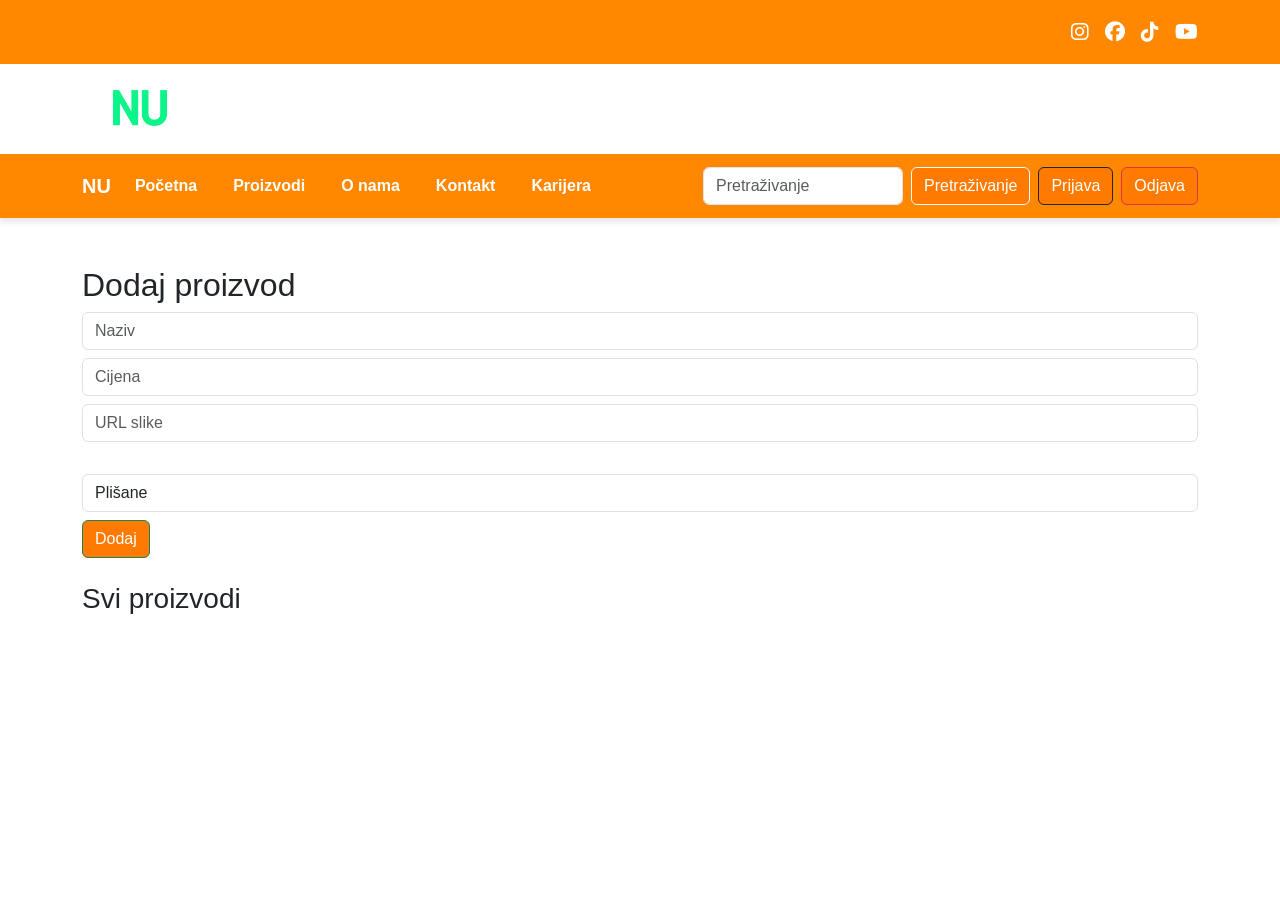
<file: admin.html>
<!DOCTYPE html>
<html lang="hr">

<head>
    <meta charset="UTF-8">
    <meta name="viewport" content="width=device-width, initial-scale=1.0">
    <title>Nikola Ujić-Admin</title>

    <!-- Bootstrap 5 -->
    <link href="https://cdn.jsdelivr.net/npm/bootstrap@5.3.3/dist/css/bootstrap.min.css" rel="stylesheet">
    <script src="https://cdn.jsdelivr.net/npm/bootstrap@5.3.3/dist/js/bootstrap.bundle.min.js"></script>

    <!-- CSS -->
    <link rel="stylesheet" href="style.css">
    <link rel="stylesheet" href="https://cdnjs.cloudflare.com/ajax/libs/font-awesome/6.5.0/css/all.min.css">

</head>

<body>

    <nav class="navbar navbar-expand-lg navbar-light w-100" style="background: #222;">
        <div class="container">

            <!-- DATUM I VRIJEME -->
            <div class="text-white small fw-semibold" id="clock"></div>

            <button class="navbar-toggler" type="button" data-bs-toggle="collapse" data-bs-target="#navbarIcons"
                aria-controls="navbarIcons" aria-expanded="false" aria-label="Toggle navigation">
                <span class="navbar-toggler-icon"></span>
            </button>

            <div class="collapse navbar-collapse justify-content-end" id="navbarIcons">
                <div class="d-flex gap-3 social-icons">
                    <a href="#"><i class="fab fa-instagram fa-lg"></i></a>
                    <a href="#"><i class="fab fa-facebook fa-lg"></i></a>
                    <a href="#"><i class="fab fa-tiktok fa-lg"></i></a>
                    <a href="#"><i class="fab fa-youtube fa-lg"></i></a>
                </div>
            </div>
        </div>
    </nav>

    <!-- HEADER -->
    <header class="header-top">
        <div class="logo-box">
            <img src="NU.png" class="header-logo" alt="Logo NU">
        </div>

        <!-- NAVBAR -->
        <nav class="navbar navbar-expand-lg navbar-light w-100">
            <div class="container">
                <a class="navbar-brand" href="#">NU</a>

                <button class="navbar-toggler" type="button" data-bs-toggle="collapse"
                    data-bs-target="#navbarSupportedContent">
                    <span class="navbar-toggler-icon"></span>
                </button>

                <div class="collapse navbar-collapse" id="navbarSupportedContent">

                    <!-- LIJEVO -->
                    <ul class="navbar-nav me-auto">
                        <li class="nav-item"><a class="nav-link" href="index.html">Početna</a></li>
                        <li class="nav-item"><a class="nav-link" href="proizvodi.html">Proizvodi</a></li>
                        <li class="nav-item"><a class="nav-link" href="onama.html">O nama</a></li>
                        <li class="nav-item"><a class="nav-link" href="contact.html">Kontakt</a></li>
                        <li class="nav-item"><a class="nav-link" href="karijera.html">Karijera</a></li>
                    </ul>

                    <!-- DESNO -->
                    <div class="d-flex align-items-center gap-2">

                        <!-- Search -->
                        <input type="text" id="searchInput" class="form-control" placeholder="Pretraživanje"
                            style="width: 200px;">
                        <button id="searchBtn" class="btn btn-light">Pretraživanje</button>

                        <!-- LOGIN -->
                        <a href="login.html" class="btn btn-dark">Prijava</a>
                        <a href="index.html" class="btn btn-danger">Odjava</a>
                    </div>

                </div>
            </div>
        </nav>
    </header>

    <div class="container my-5">
        <h2>Dodaj proizvod</h2>

        <input type="text" id="name" class="form-control mb-2" placeholder="Naziv">
        <input type="text" id="price" class="form-control mb-2" placeholder="Cijena">
        <input type="text" id="image" class="form-control mb-2" placeholder="URL slike">
        <img id="preview" width="100" class="mb-2">
        <select id="category" class="form-control mb-2">
            <option value="plisaneigracke">Plišane</option>
            <option value="duksevi">Duksevi</option>
            <option value="majice">Majice</option>
            <option value="trenerke">Trenerke</option>
        </select>

        <button class="btn btn-success" onclick="addProduct()">Dodaj</button>



        <ul id="productList"></ul>
        <h3 class="mt-4">Svi proizvodi</h3>
        <ul id="productList" class="list-group"></ul>
        <script>
            let editIndex = -1;

            function loadProducts() {
                let products = JSON.parse(localStorage.getItem("products")) || [];
                let list = document.getElementById("productList");
                list.innerHTML = "";

                products.forEach((p, index) => {
                    list.innerHTML += `
        <li class="list-group-item d-flex justify-content-between align-items-center">
            ${p.name} - ${p.price} KM

            <div>
                <button class="btn btn-warning btn-sm" onclick="editProduct(${index})">Edit</button>
                <button class="btn btn-warning btn-sm" onclick="deleteProduct(${index})">Delete</button>
                </div>
        `;
                });
            }

            function addProduct() {
                let product = {
                    name: document.getElementById("name").value,
                    price: document.getElementById("price").value,
                    image: document.getElementById("image").value,
                    category: document.getElementById("category").value
                };

                let products = JSON.parse(localStorage.getItem("products")) || [];

                if (editIndex === -1) {
                    products.push(product);
                } else {
                    products[editIndex] = product;
                    editIndex = -1;
                }

                localStorage.setItem("products", JSON.stringify(products));
                clearForm();
                loadProducts();
            }

            function deleteProduct(index) {
                if (confirm("Da li si siguran da želiš obrisati proizvod?")) {

                    let products = JSON.parse(localStorage.getItem("products")) || [];
                    products.splice(index, 1);
                    localStorage.setItem("products", JSON.stringify(products));

                    loadProducts();
                }
            }
            function editProduct(index) {
                let products = JSON.parse(localStorage.getItem("products")) || [];
                let p = products[index];

                document.getElementById("name").value = p.name;
                document.getElementById("price").value = p.price;
                document.getElementById("image").value = p.image;
                document.getElementById("category").value = p.category;

                editIndex = index;
            }

            function clearForm() {
                document.getElementById("name").value = "";
                document.getElementById("price").value = "";
                document.getElementById("image").value = "";
                document.getElementById("category").value = "plisaneigracke";
            }

            loadProducts();

            document.getElementById("image").addEventListener("input", function () {
                document.getElementById("preview").src = this.value;
            });

            const user = localStorage.getItem("loggedInUser");

            const userInfo = document.getElementById("userInfo");
            const logoutBtn = document.getElementById("logoutBtn");
            const loginBtn = document.getElementById("loginBtn");

            if (user) {
                // prikaži usera
                userInfo.textContent = user;

                // pokaži logout
                logoutBtn.classList.remove("d-none");

                // sakrij login
                loginBtn.classList.add("d-none");
            } else {
                userInfo.textContent = "";
            }

            // logout funkcija
            logoutBtn.addEventListener("click", function () {
                localStorage.removeItem("loggedInUser");
                window.location.href = "login.html";
            });

        </script>
    </div>
    </div>
    </li>

</body>

</html>
</file>
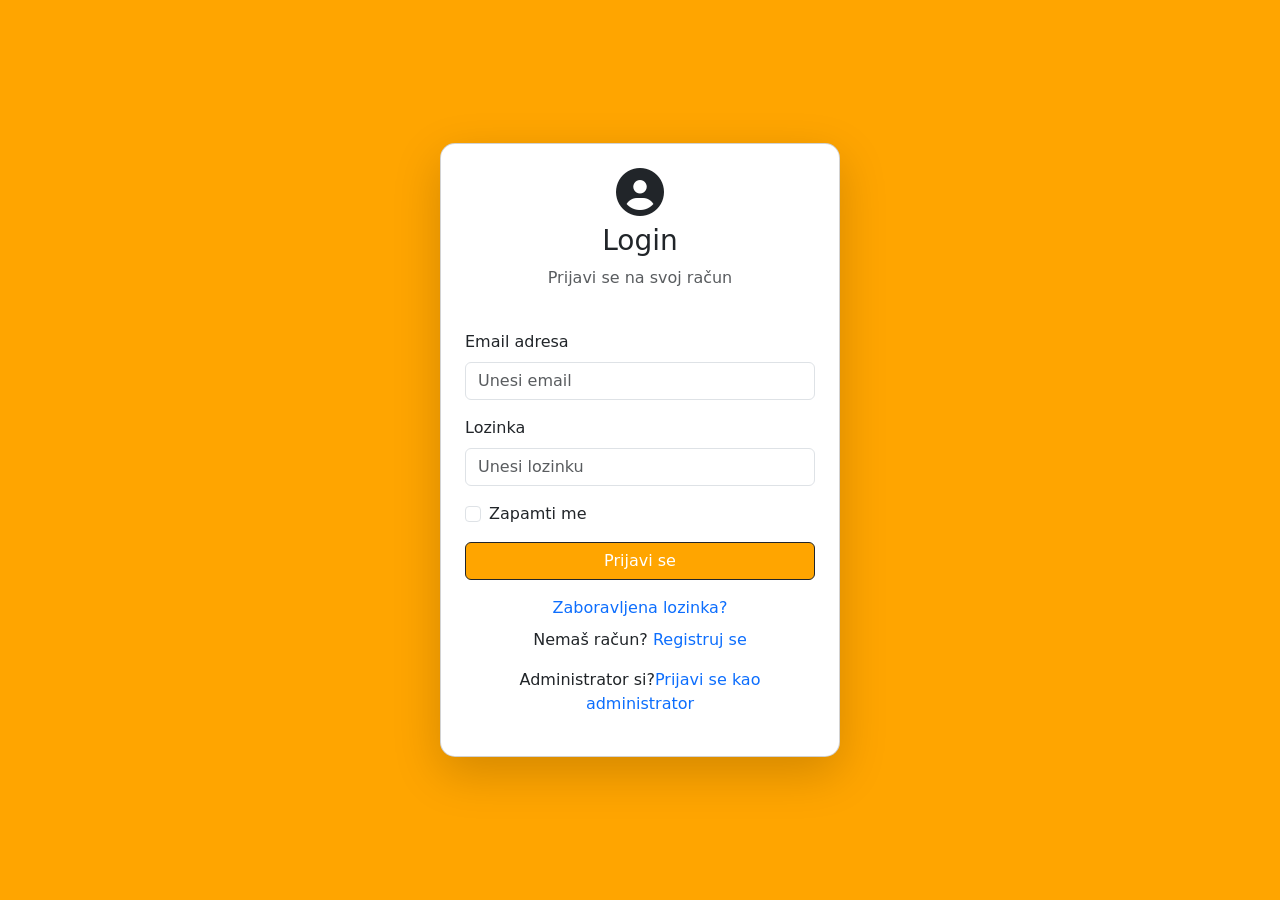
<file: adminlogin.html>
<!DOCTYPE html>
<html lang="bs">
<head>
    <meta charset="UTF-8">
    <title>Login</title>
    <link href="https://cdn.jsdelivr.net/npm/bootstrap@5.3.3/dist/css/bootstrap.min.css" rel="stylesheet">
</head>
<body class="d-flex justify-content-center align-items-center vh-100" style="background: linear-gradient(135deg, orange, orange);">

<div class="card p-4" style="width: 300px;">
    <h3 class="text-center">Admin Login</h3>

    <input type="text" id="username" class="form-control mb-2" placeholder="Username">
    <input type="password" id="password" class="form-control mb-2" placeholder="Password">

    <button class="btn btn-dark w-100" onclick="login()">Login</button>
</div>

<script>
function login() {
    let user = document.getElementById("username").value;
    let pass = document.getElementById("password").value;

    if(user === "Nikola.Ujic" && pass === "qwertzuiopšđž") {
        localStorage.setItem("isAdmin", "true");
        window.location.href = "admin.html";
    } else {
        alert("Pogrešan login!");
    }
}

if(localStorage.getItem("isAdmin") !== "true") {
    window.location.href = "login.html";
}

function logout() {
    localStorage.removeItem("isAdmin");
    window.location.href = "login.html";
}

</script>

</body>
</html>
</file>
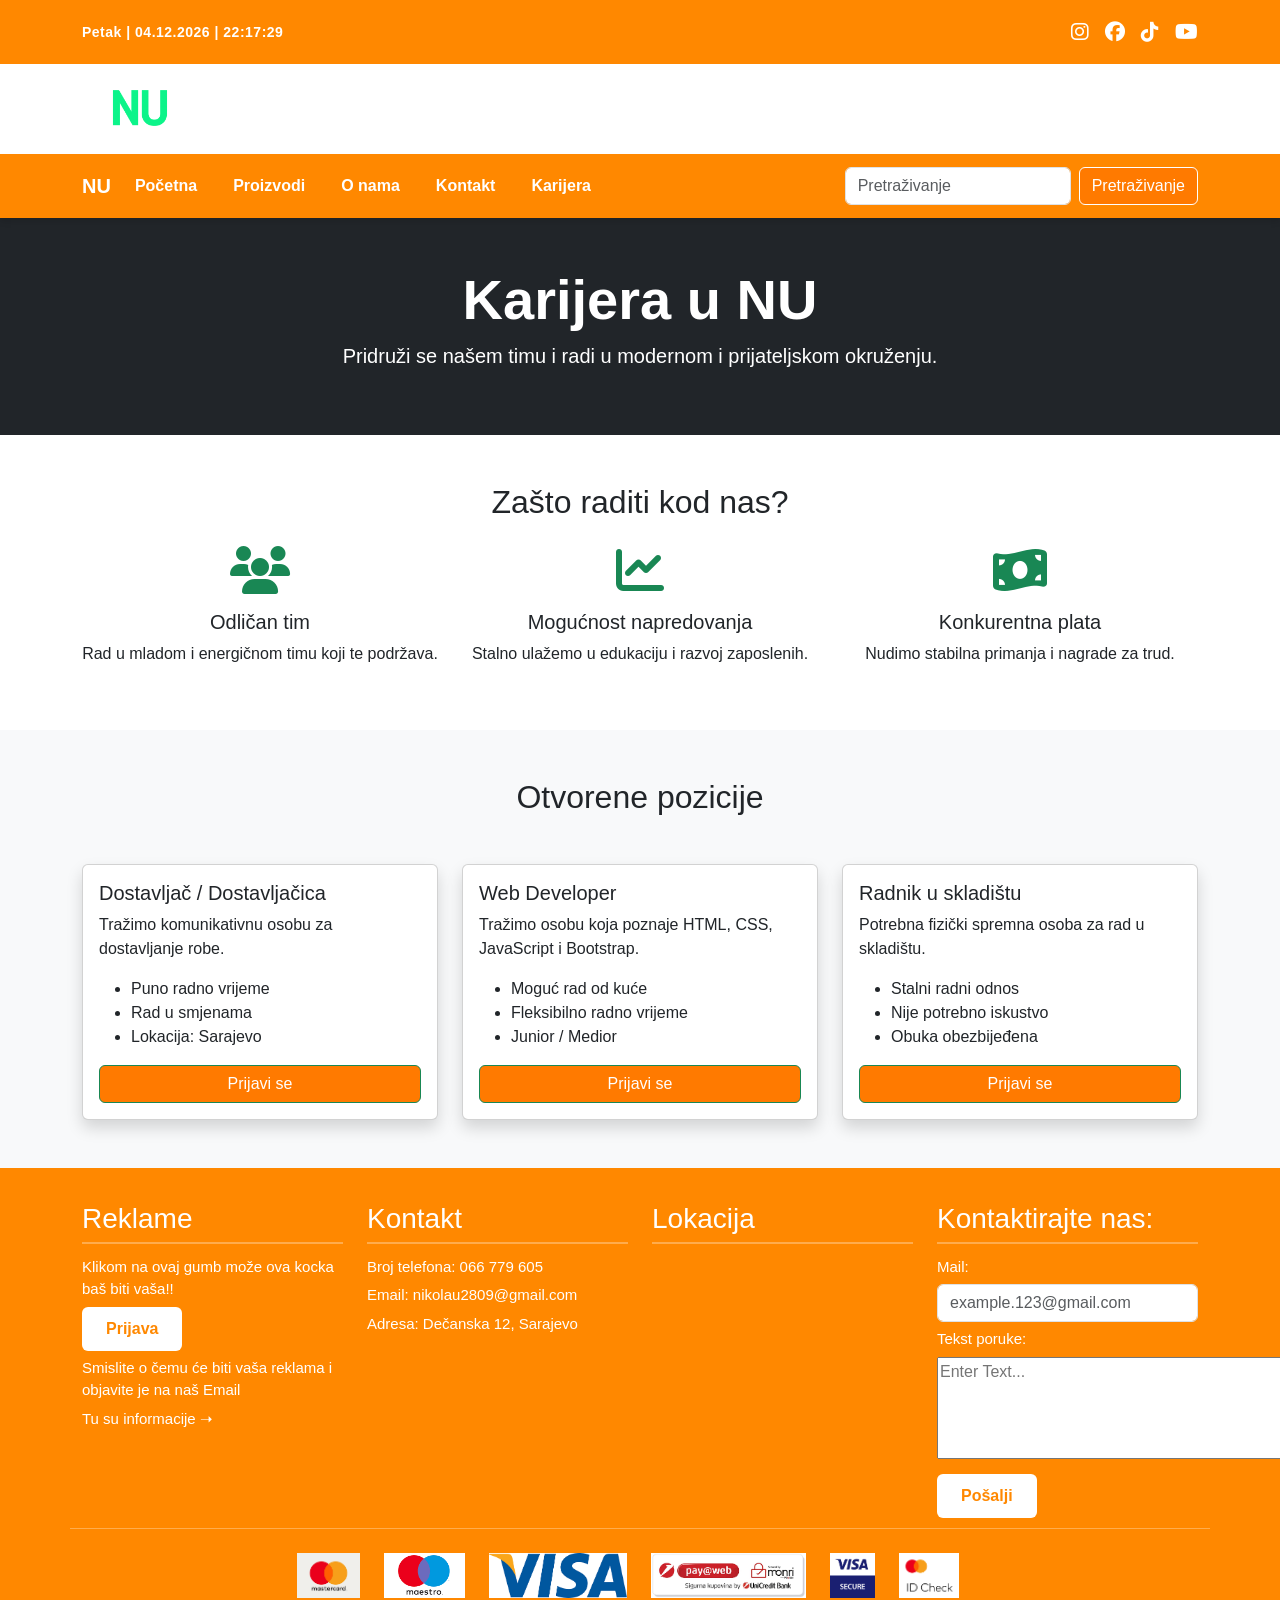
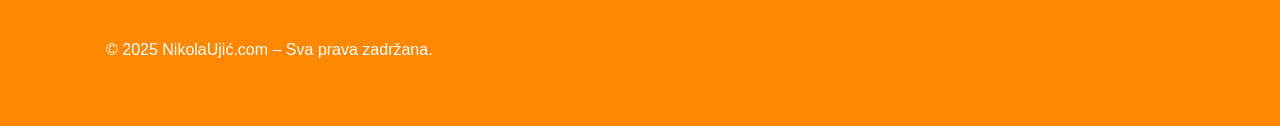
<file: career.html>
<!DOCTYPE html>
<html lang="hr">

<head>
    <meta charset="UTF-8">
    <meta name="viewport" content="width=device-width, initial-scale=1.0">
    <title>Nikola Ujić</title>

    <!-- Bootstrap 5 -->
    <link href="https://cdn.jsdelivr.net/npm/bootstrap@5.3.3/dist/css/bootstrap.min.css" rel="stylesheet">
    <script src="https://cdn.jsdelivr.net/npm/bootstrap@5.3.3/dist/js/bootstrap.bundle.min.js"></script>

    <!-- CSS -->
    <link rel="stylesheet" href="style.css">
    <link rel="stylesheet" href="https://cdnjs.cloudflare.com/ajax/libs/font-awesome/6.5.0/css/all.min.css">

</head>

<body>

    <nav class="navbar navbar-expand-lg navbar-light w-100" style="background: #222;">
        <div class="container">

            <!-- DATUM I VRIJEME -->
            <div class="text-white small fw-semibold" id="clock"></div>

            <button class="navbar-toggler" type="button" data-bs-toggle="collapse" data-bs-target="#navbarIcons"
                aria-controls="navbarIcons" aria-expanded="false" aria-label="Toggle navigation">
                <span class="navbar-toggler-icon"></span>
            </button>

            <div class="collapse navbar-collapse justify-content-end" id="navbarIcons">
                <div class="d-flex gap-3 social-icons">
                    <a href="#"><i class="fab fa-instagram fa-lg"></i></a>
                    <a href="#"><i class="fab fa-facebook fa-lg"></i></a>
                    <a href="#"><i class="fab fa-tiktok fa-lg"></i></a>
                    <a href="#"><i class="fab fa-youtube fa-lg"></i></a>
                </div>
            </div>
        </div>
    </nav>

    <!-- HEADER -->
    <header class="header-top">
        <div class="logo-box">
            <img src="NU.png" class="header-logo" alt="Logo NU">
        </div>

        <!-- NAVBAR -->
        <nav class="navbar navbar-expand-lg navbar-light w-100">
            <div class="container">
                <a class="navbar-brand" href="#">NU</a>
                <button class="navbar-toggler" type="button" data-bs-toggle="collapse"
                    data-bs-target="#navbarSupportedContent" aria-controls="navbarSupportedContent"
                    aria-expanded="false" aria-label="Toggle navigation">
                    <span class="navbar-toggler-icon"></span>
                </button>

                <div class="collapse navbar-collapse" id="navbarSupportedContent">
                    <ul class="navbar-nav me-auto">
                        <li class="nav-item active"><a class="nav-link" href="index.html">Početna</a></li>
                        <li class="nav-item"><a class="nav-link" href="proizvodi.html">Proizvodi</a></li>
                        <li class="nav-item active"><a class="nav-link" href="onama.html">O nama</a></li>
                        <li class="nav-item active"><a class="nav-link" href="contact.html">Kontakt</a></li>
                        <li class="nav-item active"><a class="nav-link" href="#">Karijera</a></li>
                    </ul>
                    <form class="d-flex" role="search">
                        <input class="form-control me-2" type="search" placeholder="Pretraživanje" aria-label="Search">
                        <button class="btn btn-outline-success" type="submit">Pretraživanje</button>
                    </form>
                </div>
            </div>
        </nav>
    </header>
    
<!-- HERO SEKCIJA -->
<section class="bg-dark text-white text-center py-5">
    <div class="container">
        <h1 class="display-4 fw-bold">Karijera u NU</h1>
        <p class="lead">Pridruži se našem timu i radi u modernom i prijateljskom okruženju.</p>
    </div>
</section>

<!-- ZAŠTO RADITI KOD NAS -->
<section class="py-5">
    <div class="container">
        <h2 class="text-center mb-4">Zašto raditi kod nas?</h2>
        <div class="row text-center">
            <div class="col-md-4">
                <i class="fas fa-users fa-3x text-success mb-3"></i>
                <h5>Odličan tim</h5>
                <p>Rad u mladom i energičnom timu koji te podržava.</p>
            </div>
            <div class="col-md-4">
                <i class="fas fa-chart-line fa-3x text-success mb-3"></i>
                <h5>Mogućnost napredovanja</h5>
                <p>Stalno ulažemo u edukaciju i razvoj zaposlenih.</p>
            </div>
            <div class="col-md-4">
                <i class="fas fa-money-bill-wave fa-3x text-success mb-3"></i>
                <h5>Konkurentna plata</h5>
                <p>Nudimo stabilna primanja i nagrade za trud.</p>
            </div>
        </div>
    </div>
</section>

<!-- OGLASI ZA POSAO -->
<section class="bg-light py-5">
    <div class="container">
        <h2 class="text-center mb-5">Otvorene pozicije</h2>

        <div class="row g-4">

            <!-- POSAO 1 -->
            <div class="col-md-4">
                <div class="card h-100 shadow">
                    <div class="card-body">
                        <h5 class="card-title">Dostavljač / Dostavljačica</h5>
                        <p class="card-text">
                            Tražimo komunikativnu osobu za dostavljanje robe.
                        </p>
                        <ul>
                            <li>Puno radno vrijeme</li>
                            <li>Rad u smjenama</li>
                            <li>Lokacija: Sarajevo</li>
                        </ul>
                        <button class="btn btn-success w-100" data-bs-toggle="modal" data-bs-target="#applyModal">
                            Prijavi se
                        </button>
                    </div>
                </div>
            </div>

            <!-- POSAO 2 -->
            <div class="col-md-4">
                <div class="card h-100 shadow">
                    <div class="card-body">
                        <h5 class="card-title">Web Developer</h5>
                        <p class="card-text">
                            Tražimo osobu koja poznaje HTML, CSS, JavaScript i Bootstrap.
                        </p>
                        <ul>
                            <li>Moguć rad od kuće</li>
                            <li>Fleksibilno radno vrijeme</li>
                            <li>Junior / Medior</li>
                        </ul>
                        <button class="btn btn-success w-100" data-bs-toggle="modal" data-bs-target="#applyModal">
                            Prijavi se
                        </button>
                    </div>
                </div>
            </div>

            <!-- POSAO 3 -->
            <div class="col-md-4">
                <div class="card h-100 shadow">
                    <div class="card-body">
                        <h5 class="card-title">Radnik u skladištu</h5>
                        <p class="card-text">
                            Potrebna fizički spremna osoba za rad u skladištu.
                        </p>
                        <ul>
                            <li>Stalni radni odnos</li>
                            <li>Nije potrebno iskustvo</li>
                            <li>Obuka obezbijeđena</li>
                        </ul>
                        <button class="btn btn-success w-100" data-bs-toggle="modal" data-bs-target="#applyModal">
                            Prijavi se
                        </button>
                    </div>
                </div>
            </div>

        </div>
    </div>
</section>

<!-- MODAL ZA PRIJAVU -->
<div class="modal fade" id="applyModal" tabindex="-1">
    <div class="modal-dialog">
        <div class="modal-content">
            <div class="modal-header">
                <h5 class="modal-title">Prijava za posao</h5>
                <button type="button" class="btn-close" data-bs-dismiss="modal"></button>
            </div>

            <div class="modal-body">
                <form>
                    <div class="mb-3">
                        <label class="form-label">Ime i prezime</label>
                        <input type="text" class="form-control">
                    </div>

                    <div class="mb-3">
                        <label class="form-label">Email</label>
                        <input type="email" class="form-control">
                    </div>

                    <div class="mb-3">
                        <label class="form-label">Poruka</label>
                        <textarea class="form-control" rows="3"></textarea>
                    </div>

                    <div class="mb-3">
                        <label class="form-label">Upload CV</label>
                        <input type="file" class="form-control">
                    </div>

                    <button type="submit" class="btn btn-success w-100">Pošalji prijavu</button>
                </form>
            </div>
        </div>
    </div>
</div>

        <!-- FOOTER -->
    <div class="footer bg-light py-4">
        <div class="container">
            <div class="row">
                <div class="col-sm-3">
                    <h3>Reklame</h3>
                    <p>Klikom na ovaj gumb može ova kocka baš biti vaša!!</p>
                    <button type="button" class="btn btn-success">Prijava</button>
                    <p>Smislite o čemu će biti vaša reklama i objavite je na naš Email</p>
                    <p>Tu su informacije ➝ </p>
                </div>

                <div class="col-sm-3">
                    <h3>Kontakt</h3>
                    <p>Broj telefona: 066 779 605</p>
                    <p>Email: nikolau2809@gmail.com</p>
                    <p>Adresa: Dečanska 12, Sarajevo</p>
                </div>

                <div class="col-sm-3">
                    <h3>Lokacija</h3>
                    <iframe
                        src="https://www.google.com/maps/embed?pb=!1m18!1m12!1m3!1d9474.047860752364!2d18.354050118249237!3d43.81616568196758!2m3!1f0!2f0!3f0!3m2!1i1024!2i768!4f13.1!3m3!1m2!1s0x4758c952060bd1b5%3A0x43de98f58d63e66f!2sEdukativni%20centar%20Big%20Ben!5e1!3m2!1shr!2sba!4v1760120072102!5m2!1shr!2sba"
                        width="250" height="250" style="border:0;" allowfullscreen="" loading="lazy"
                        referrerpolicy="no-referrer-when-downgrade"></iframe>
                </div>

                <div class="col-sm-3">
                    <h3>Kontaktirajte nas:</h3>
                    <p>Mail:</p>
                    <input class="form-control me-2" type="Email" placeholder="example.123@gmail.com"
                        aria-label="Email">
                    <p>Tekst poruke:</p>
                    <textarea id="textmessage" name="textmessages" rows="4" cols="36"
                        placeholder="Enter Text..."></textarea>
                    <button type="button" class="btn btn-success mt-2">Pošalji</button>
                </div>
            </div>
            <div class="container-slike my-4">
                <div class="d-flex justify-content-center align-items-center gap-4 flex-wrap">
                    <img src="[data-uri]"
                        class="pay-icon" alt="mastercard">
                    <img src="[data-uri]"
                        class="pay-icon" alt="maestro">
                    <img src="[data-uri]"
                        class="pay-icon" alt="visa">
                    <img src="[data-uri]"
                        class="pay-icon" alt="payweb">
                    <img src="[data-uri]"
                        class="pay-icon" alt="visasecure">
                    <img src="[data-uri]"
                        class="pay-icon" alt="idcheck">
                    <div class="social-icons d-inline-flex gap-2">
                    </div>
                </div>

                <div class="container my-4">
                    <!-- Red sa tekstom i društvenim mrežama -->
                    <div class="container py-3">
                        <div class="d-flex justify-content-between align-items-center flex-wrap">

                            <!-- Lijevo: Sva prava zadržana -->
                            <div class="text-muted-small">
                                © 2025 NikolaUjić.com – Sva prava zadržana.
                            </div>

                        </div>
                    </div>
                </div>
            </div>
        </div>
    </div>

    <script>
        function updateClock() {
            const now = new Date();

            const days = ["Nedjelja", "Ponedjeljak", "Utorak", "Srijeda", "Četvrtak", "Petak", "Subota"];
            const day = days[now.getDay()];

            let d = now.getDate().toString().padStart(2, '0');
            let m = (now.getMonth() + 1).toString().padStart(2, '0');
            let y = now.getFullYear();

            let h = now.getHours().toString().padStart(2, '0');
            let min = now.getMinutes().toString().padStart(2, '0');
            let s = now.getSeconds().toString().padStart(2, '0');

            document.getElementById("clock").innerHTML =
                `${day} | ${d}.${m}.${y} | ${h}:${min}:${s}`;
        }

        setInterval(updateClock, 1000);
        updateClock();
    </script>

</body>

</html>
</file>
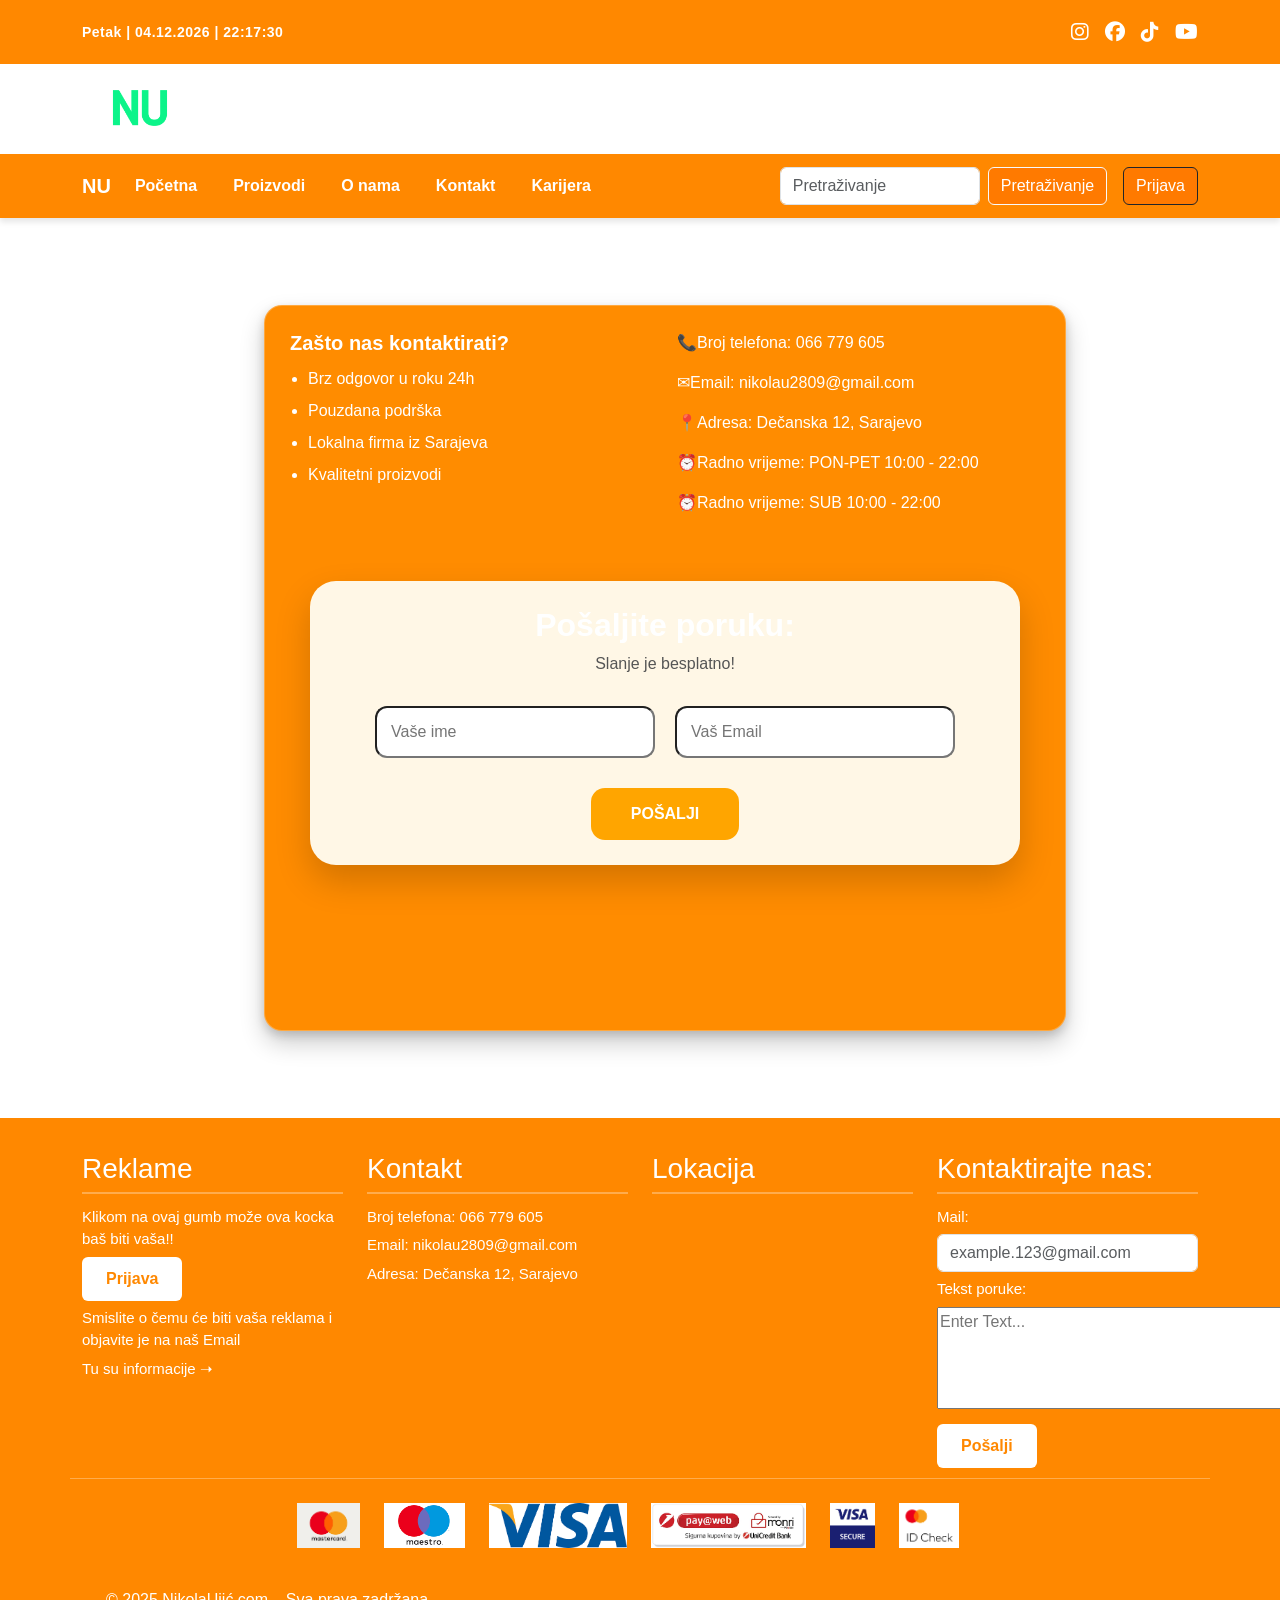
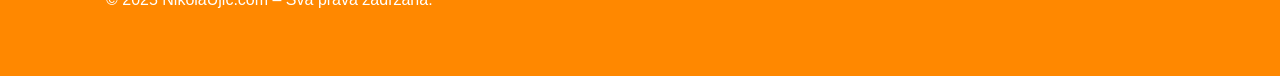
<file: contact.html>
<!DOCTYPE html>
<html lang="hr">

<head>
    <meta charset="UTF-8">
    <meta name="viewport" content="width=device-width, initial-scale=1.0">
    <title>Nikola Ujić-Kontakt</title>

    <!-- Bootstrap 5 -->
    <link href="https://cdn.jsdelivr.net/npm/bootstrap@5.3.3/dist/css/bootstrap.min.css" rel="stylesheet">
    <script src="https://cdn.jsdelivr.net/npm/bootstrap@5.3.3/dist/js/bootstrap.bundle.min.js"></script>

    <!-- CSS -->
    <link rel="stylesheet" href="style.css">
    <link rel="stylesheet" href="https://cdnjs.cloudflare.com/ajax/libs/font-awesome/6.5.0/css/all.min.css">

</head>

<body>


    <nav class="navbar navbar-expand-lg navbar-light w-100" style="background: #222;">
        <div class="container">

            <!-- DATUM I VRIJEME -->
            <div class="text-white small fw-semibold" id="clock"></div>

            <button class="navbar-toggler" type="button" data-bs-toggle="collapse" data-bs-target="#navbarIcons"
                aria-controls="navbarIcons" aria-expanded="false" aria-label="Toggle navigation">
                <span class="navbar-toggler-icon"></span>
            </button>

            <div class="collapse navbar-collapse justify-content-end" id="navbarIcons">
                <div class="d-flex gap-3 social-icons">
                    <a href="#"><i class="fab fa-instagram fa-lg"></i></a>
                    <a href="#"><i class="fab fa-facebook fa-lg"></i></a>
                    <a href="#"><i class="fab fa-tiktok fa-lg"></i></a>
                    <a href="#"><i class="fab fa-youtube fa-lg"></i></a>
                </div>
            </div>
        </div>
    </nav>

    <!-- HEADER -->
    <header class="header-top">
        <div class="logo-box">
            <img src="NU.png" class="header-logo" alt="Logo NU">
        </div>

        <!-- NAVBAR -->
        <nav class="navbar navbar-expand-lg navbar-light w-100">
            <div class="container">
                <a class="navbar-brand" href="#">NU</a>

                <button class="navbar-toggler" type="button" data-bs-toggle="collapse"
                    data-bs-target="#navbarSupportedContent">
                    <span class="navbar-toggler-icon"></span>
                </button>

                <div class="collapse navbar-collapse" id="navbarSupportedContent">

                    <!-- LIJEVO -->
                    <ul class="navbar-nav me-auto">
                        <li class="nav-item"><a class="nav-link" href="index.html">Početna</a></li>
                        <li class="nav-item"><a class="nav-link" href="proizvodi.html">Proizvodi</a></li>
                        <li class="nav-item"><a class="nav-link" href="onama.html">O nama</a></li>
                        <li class="nav-item"><a class="nav-link" href="contact.html">Kontakt</a></li>
                        <li class="nav-item"><a class="nav-link" href="karijera.html">Karijera</a></li>
                    </ul>

                    <!-- DESNO -->
                    <div class="d-flex align-items-center gap-2">

                        <!-- Search -->
                        <input type="text" id="searchInput" class="form-control" placeholder="Pretraživanje"
                            style="width: 200px;">
                        <button id="searchBtn" class="btn btn-light">Pretraživanje</button>

                        <!-- USER INFO -->
                        <span id="userInfo" class="text-white fw-bold"></span>

                        <!-- LOGOUT -->
                        <button id="logoutBtn" class="btn btn-danger d-none">Logout</button>

                        <!-- LOGIN -->
                        <a href="login.html" id="loginBtn" class="btn btn-dark">Prijava</a>

                    </div>

                </div>
            </div>
        </nav>
    </header>

    <!--CONTENT-->
    <div class="d-flex justify-content-center align-items-center min-vh-100">
        <div class="kontakt-box">
            <div class="contact-float w-100 ">
                <div class="row">
                    <div class="col-md-6">
                        <h5>Zašto nas kontaktirati?</h5>
                        <ul>
                            <li>Brz odgovor u roku 24h</li>
                            <li>Pouzdana podrška</li>
                            <li>Lokalna firma iz Sarajeva</li>
                            <li>Kvalitetni proizvodi</li>
                        </ul>
                    </div>

                    <div class="col-md-6">
                        <p>📞Broj telefona: 066 779 605</p>
                        <p>✉Email: nikolau2809@gmail.com</p>
                        <p>📍Adresa: Dečanska 12, Sarajevo</p>
                        <p>⏰Radno vrijeme: PON-PET 10:00 - 22:00</p>
                        <p>⏰Radno vrijeme: SUB 10:00 - 22:00</p>
                    </div>
                </div>

                <div class="newsletter-wrapper">
                    <div class="newsletter-box">
                        <h2>Pošaljite poruku:</h2>
                        <p>Slanje je besplatno!</p>

                        <form>
                            <div class="newsletter-inputs">
                                <input type="text" placeholder="Vaše ime">
                                <input type="email" placeholder="Vaš Email">
                            </div>

                            <button type="submit">POŠALJI</button>
                        </form>
                    </div>
                </div>
                <div class="row">
                    <iframe
                        src="https://www.google.com/maps/embed?pb=!1m18!1m12!1m3!1d9474.047860752364!2d18.354050118249237!3d43.81616568196758!2m3!1f0!2f0!3f0!3m2!1i1024!2i768!4f13.1!3m3!1m2!1s0x4758c952060bd1b5%3A0x43de98f58d63e66f!2sEdukativni%20centar%20Big%20Ben!5e1!3m2!1shr!2sba!4v1760120072102!5m2!1shr!2sba"
                        width="500" height="90" loading="lazy"></iframe>
                </div>
            </div>
        </div>
    </div>

    <!-- FOOTER -->
    <div class="footer bg-light py-4">
        <div class="container">
            <div class="row">
                <div class="col-sm-3">
                    <h3>Reklame</h3>
                    <p>Klikom na ovaj gumb može ova kocka baš biti vaša!!</p>
                    <button type="button" class="btn btn-success">Prijava</button>
                    <p>Smislite o čemu će biti vaša reklama i objavite je na naš Email</p>
                    <p>Tu su informacije ➝ </p>
                </div>

                <div class="col-sm-3">
                    <h3>Kontakt</h3>
                    <p>Broj telefona: 066 779 605</p>
                    <p>Email: nikolau2809@gmail.com</p>
                    <p>Adresa: Dečanska 12, Sarajevo</p>
                </div>

                <div class="col-sm-3">
                    <h3>Lokacija</h3>
                    <iframe
                        src="https://www.google.com/maps/embed?pb=!1m18!1m12!1m3!1d9474.047860752364!2d18.354050118249237!3d43.81616568196758!2m3!1f0!2f0!3f0!3m2!1i1024!2i768!4f13.1!3m3!1m2!1s0x4758c952060bd1b5%3A0x43de98f58d63e66f!2sEdukativni%20centar%20Big%20Ben!5e1!3m2!1shr!2sba!4v1760120072102!5m2!1shr!2sba"
                        width="250" height="250" style="border:0;" allowfullscreen="" loading="lazy"
                        referrerpolicy="no-referrer-when-downgrade"></iframe>
                </div>

                <div class="col-sm-3">
                    <h3>Kontaktirajte nas:</h3>
                    <p>Mail:</p>
                    <input class="form-control me-2" type="Email" placeholder="example.123@gmail.com"
                        aria-label="Email">
                    <p>Tekst poruke:</p>
                    <textarea id="textmessage" name="textmessages" rows="4" cols="36"
                        placeholder="Enter Text..."></textarea>
                    <button type="button" class="btn btn-success mt-2">Pošalji</button>
                </div>
            </div>
            <div class="container-slike my-4">
                <div class="d-flex justify-content-center align-items-center gap-4 flex-wrap">
                    <img src="[data-uri]"
                        class="pay-icon" alt="mastercard">
                    <img src="[data-uri]"
                        class="pay-icon" alt="maestro">
                    <img src="[data-uri]"
                        class="pay-icon" alt="visa">
                    <img src="[data-uri]"
                        class="pay-icon" alt="payweb">
                    <img src="[data-uri]"
                        class="pay-icon" alt="visasecure">
                    <img src="[data-uri]"
                        class="pay-icon" alt="idcheck">
                    <div class="social-icons d-inline-flex gap-2">
                    </div>
                </div>

                <div class="container my-4">
                    <!-- Red sa tekstom i društvenim mrežama -->
                    <div class="container py-3">
                        <div class="d-flex justify-content-between align-items-center flex-wrap">

                            <!-- Lijevo: Sva prava zadržana -->
                            <div class="text-muted-small">
                                © 2025 NikolaUjić.com – Sva prava zadržana.
                            </div>

                        </div>
                    </div>
                </div>
            </div>
        </div>
    </div>

    <script>
        function updateClock() {
            const now = new Date();

            const days = ["Nedjelja", "Ponedjeljak", "Utorak", "Srijeda", "Četvrtak", "Petak", "Subota"];
            const day = days[now.getDay()];

            let d = now.getDate().toString().padStart(2, '0');
            let m = (now.getMonth() + 1).toString().padStart(2, '0');
            let y = now.getFullYear();

            let h = now.getHours().toString().padStart(2, '0');
            let min = now.getMinutes().toString().padStart(2, '0');
            let s = now.getSeconds().toString().padStart(2, '0');

            document.getElementById("clock").innerHTML =
                `${day} | ${d}.${m}.${y} | ${h}:${min}:${s}`;
        }

        setInterval(updateClock, 1000);
        updateClock();

        const loggedEmail = localStorage.getItem("loggedInUser");

        const userInfo = document.getElementById("userInfo");
        const logoutBtn = document.getElementById("logoutBtn");
        const loginBtn = document.getElementById("loginBtn");

        let users = JSON.parse(localStorage.getItem("users")) || [];

        if (loggedEmail) {
            // nađi korisnika
            const user = users.find(u => u.email === loggedEmail);

            // prikaži ime (ako postoji)
            userInfo.textContent = user ? user.name : loggedEmail;

            logoutBtn.classList.remove("d-none");
            loginBtn.classList.add("d-none");
        } else {
            userInfo.textContent = "";
            logoutBtn.classList.add("d-none");
            loginBtn.classList.remove("d-none");
        }

        // logout
        logoutBtn.addEventListener("click", function () {
            localStorage.removeItem("loggedInUser");

            // odmah update UI bez refresha
            userInfo.textContent = "";
            logoutBtn.classList.add("d-none");
            loginBtn.classList.remove("d-none");

            // opcionalno redirect
            window.location.href = "index.html";
        });

    </script>

</body>

</html>
</file>
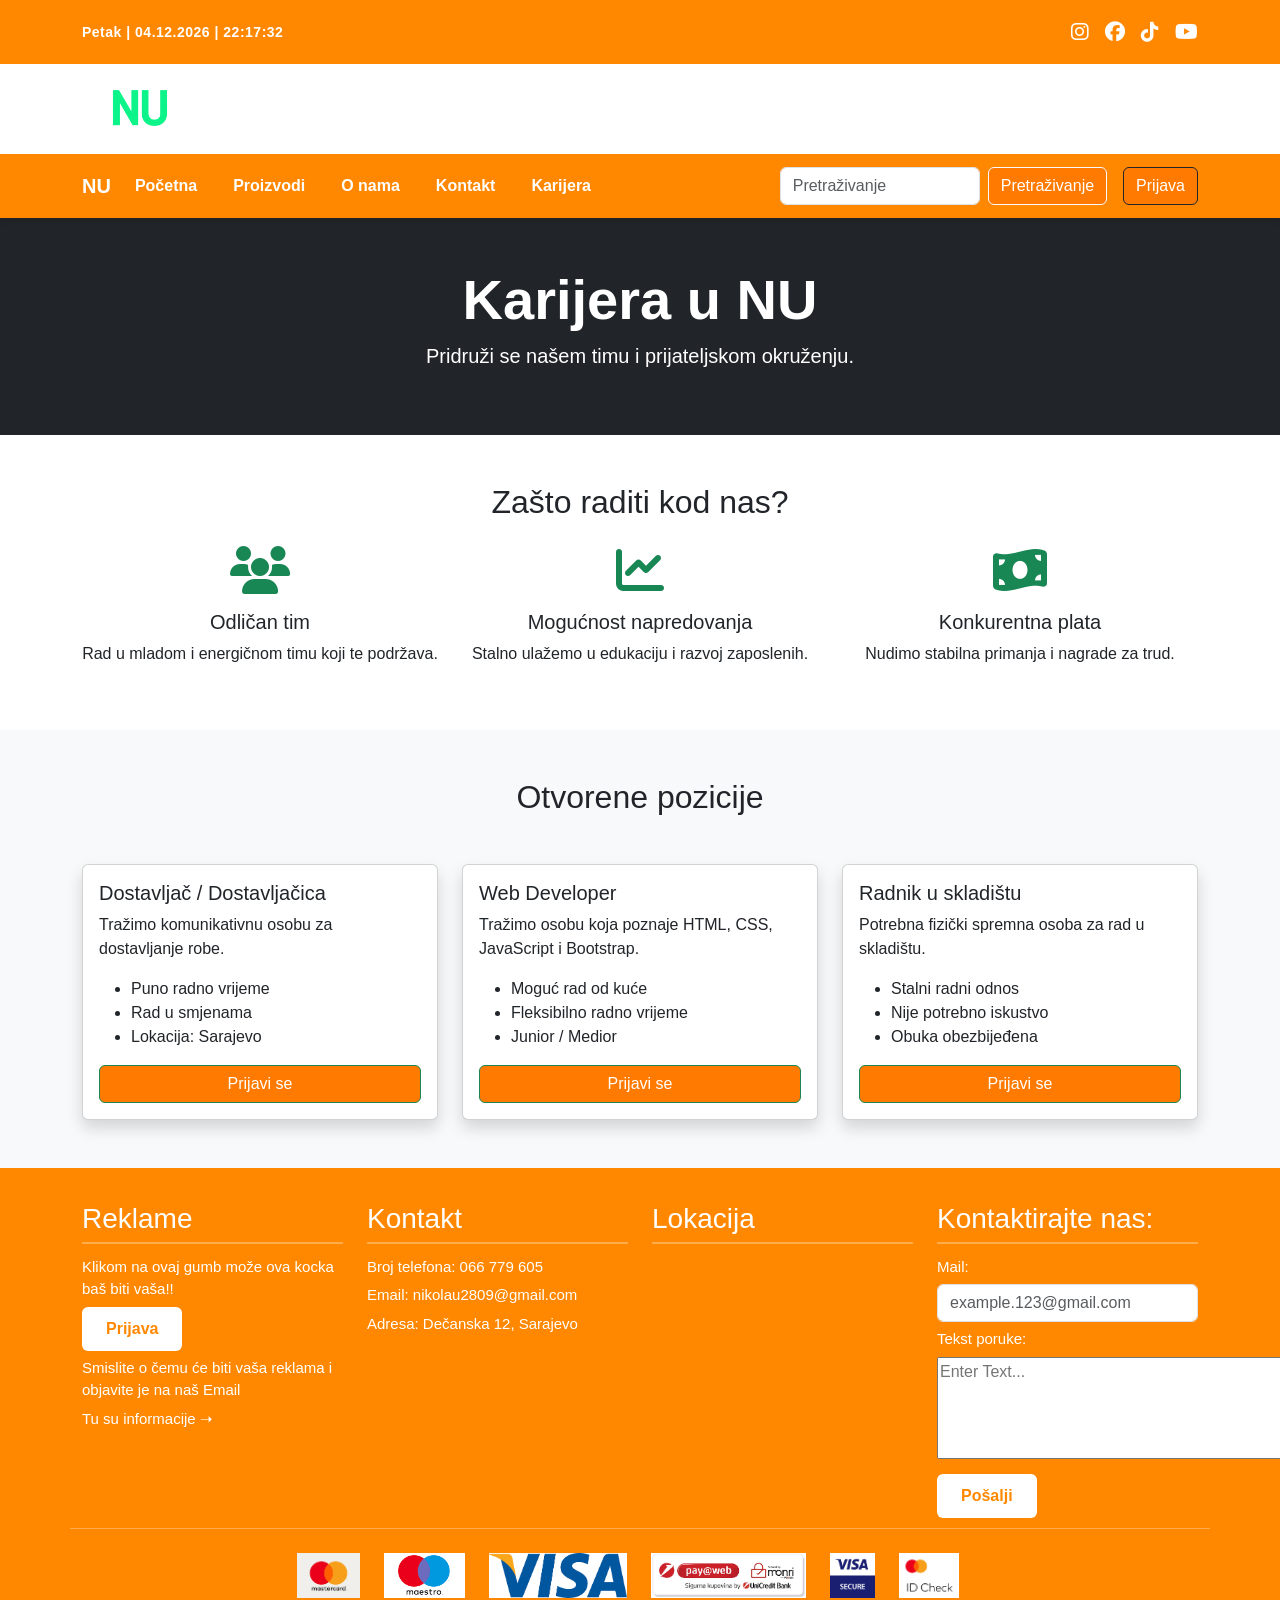
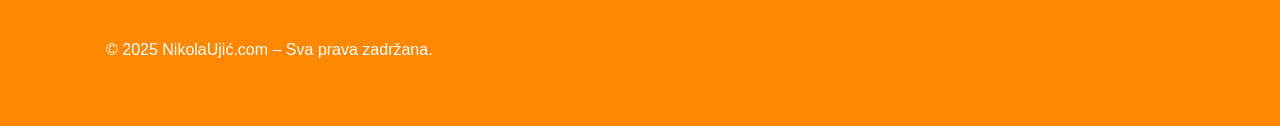
<file: karijera.html>
<!DOCTYPE html>
<html lang="hr">

<head>
    <meta charset="UTF-8">
    <meta name="viewport" content="width=device-width, initial-scale=1.0">
    <title>Nikola Ujić-Karijera</title>

    <!-- Bootstrap 5 -->
    <link href="https://cdn.jsdelivr.net/npm/bootstrap@5.3.3/dist/css/bootstrap.min.css" rel="stylesheet">
    <script src="https://cdn.jsdelivr.net/npm/bootstrap@5.3.3/dist/js/bootstrap.bundle.min.js"></script>

    <!-- CSS -->
    <link rel="stylesheet" href="style.css">
    <link rel="stylesheet" href="https://cdnjs.cloudflare.com/ajax/libs/font-awesome/6.5.0/css/all.min.css">

</head>

<body>

    <nav class="navbar navbar-expand-lg navbar-light w-100" style="background: #222;">
        <div class="container">

            <!-- DATUM I VRIJEME -->
            <div class="text-white small fw-semibold" id="clock"></div>

            <button class="navbar-toggler" type="button" data-bs-toggle="collapse" data-bs-target="#navbarIcons"
                aria-controls="navbarIcons" aria-expanded="false" aria-label="Toggle navigation">
                <span class="navbar-toggler-icon"></span>
            </button>

            <div class="collapse navbar-collapse justify-content-end" id="navbarIcons">
                <div class="d-flex gap-3 social-icons">
                    <a href="#"><i class="fab fa-instagram fa-lg"></i></a>
                    <a href="#"><i class="fab fa-facebook fa-lg"></i></a>
                    <a href="#"><i class="fab fa-tiktok fa-lg"></i></a>
                    <a href="#"><i class="fab fa-youtube fa-lg"></i></a>
                </div>
            </div>
        </div>
    </nav>

    <!-- HEADER -->
    <header class="header-top">
        <div class="logo-box">
            <img src="NU.png" class="header-logo" alt="Logo NU">
        </div>

        <!-- NAVBAR -->
        <nav class="navbar navbar-expand-lg navbar-light w-100">
            <div class="container">
                <a class="navbar-brand" href="#">NU</a>

                <button class="navbar-toggler" type="button" data-bs-toggle="collapse"
                    data-bs-target="#navbarSupportedContent">
                    <span class="navbar-toggler-icon"></span>
                </button>

                <div class="collapse navbar-collapse" id="navbarSupportedContent">

                    <!-- LIJEVO -->
                    <ul class="navbar-nav me-auto">
                        <li class="nav-item"><a class="nav-link" href="index.html">Početna</a></li>
                        <li class="nav-item"><a class="nav-link" href="proizvodi.html">Proizvodi</a></li>
                        <li class="nav-item"><a class="nav-link" href="onama.html">O nama</a></li>
                        <li class="nav-item"><a class="nav-link" href="contact.html">Kontakt</a></li>
                        <li class="nav-item"><a class="nav-link" href="karijera.html">Karijera</a></li>
                    </ul>

                    <!-- DESNO -->
                    <div class="d-flex align-items-center gap-2">

                        <!-- Search -->
                        <input type="text" id="searchInput" class="form-control" placeholder="Pretraživanje"
                            style="width: 200px;">
                        <button id="searchBtn" class="btn btn-light">Pretraživanje</button>

                        <!-- USER INFO -->
                        <span id="userInfo" class="text-white fw-bold"></span>

                        <!-- LOGOUT -->
                        <button id="logoutBtn" class="btn btn-danger d-none">Logout</button>

                        <!-- LOGIN -->
                        <a href="login.html" id="loginBtn" class="btn btn-dark">Prijava</a>

                    </div>

                </div>
            </div>
        </nav>
    </header>

    <!-- HERO SEKCIJA -->
    <section class="bg-dark text-white text-center py-5">
        <div class="container">
            <h1 class="display-4 fw-bold">Karijera u NU</h1>
            <p class="lead">Pridruži se našem timu i prijateljskom okruženju.</p>
        </div>
    </section>

    <!-- ZAŠTO RADITI KOD NAS -->
    <section class="py-5">
        <div class="container">
            <h2 class="text-center mb-4">Zašto raditi kod nas?</h2>
            <div class="row text-center">
                <div class="col-md-4">
                    <i class="fas fa-users fa-3x text-success mb-3"></i>
                    <h5>Odličan tim</h5>
                    <p>Rad u mladom i energičnom timu koji te podržava.</p>
                </div>
                <div class="col-md-4">
                    <i class="fas fa-chart-line fa-3x text-success mb-3"></i>
                    <h5>Mogućnost napredovanja</h5>
                    <p>Stalno ulažemo u edukaciju i razvoj zaposlenih.</p>
                </div>
                <div class="col-md-4">
                    <i class="fas fa-money-bill-wave fa-3x text-success mb-3"></i>
                    <h5>Konkurentna plata</h5>
                    <p>Nudimo stabilna primanja i nagrade za trud.</p>
                </div>
            </div>
        </div>
    </section>

    <!-- OGLASI ZA POSAO -->
    <section class="bg-light py-5">
        <div class="container">
            <h2 class="text-center mb-5">Otvorene pozicije</h2>

            <div class="row g-4">

                <!-- POSAO 1 -->
                <div class="col-md-4">
                    <div class="card h-100 shadow">
                        <div class="card-body">
                            <h5 class="card-title">Dostavljač / Dostavljačica</h5>
                            <p class="card-text">
                                Tražimo komunikativnu osobu za dostavljanje robe.
                            </p>
                            <ul>
                                <li>Puno radno vrijeme</li>
                                <li>Rad u smjenama</li>
                                <li>Lokacija: Sarajevo</li>
                            </ul>
                            <button class="btn btn-success w-100" data-bs-toggle="modal" data-bs-target="#applyModal">
                                Prijavi se
                            </button>
                        </div>
                    </div>
                </div>

                <!-- POSAO 2 -->
                <div class="col-md-4">
                    <div class="card h-100 shadow">
                        <div class="card-body">
                            <h5 class="card-title">Web Developer</h5>
                            <p class="card-text">
                                Tražimo osobu koja poznaje HTML, CSS, JavaScript i Bootstrap.
                            </p>
                            <ul>
                                <li>Moguć rad od kuće</li>
                                <li>Fleksibilno radno vrijeme</li>
                                <li>Junior / Medior</li>
                            </ul>
                            <button class="btn btn-success w-100" data-bs-toggle="modal" data-bs-target="#applyModal">
                                Prijavi se
                            </button>
                        </div>
                    </div>
                </div>

                <!-- POSAO 3 -->
                <div class="col-md-4">
                    <div class="card h-100 shadow">
                        <div class="card-body">
                            <h5 class="card-title">Radnik u skladištu</h5>
                            <p class="card-text">
                                Potrebna fizički spremna osoba za rad u skladištu.
                            </p>
                            <ul>
                                <li>Stalni radni odnos</li>
                                <li>Nije potrebno iskustvo</li>
                                <li>Obuka obezbijeđena</li>
                            </ul>
                            <button class="btn btn-success w-100" data-bs-toggle="modal" data-bs-target="#applyModal">
                                Prijavi se
                            </button>
                        </div>
                    </div>
                </div>

            </div>
        </div>
    </section>

    <!-- MODAL ZA PRIJAVU -->
    <div class="modal fade" id="applyModal" tabindex="-1">
        <div class="modal-dialog">
            <div class="modal-content">
                <div class="modal-header">
                    <h5 class="modal-title">Prijava za posao</h5>
                    <button type="button" class="btn-close" data-bs-dismiss="modal"></button>
                </div>

                <div class="modal-body">
                    <form>
                        <div class="mb-3">
                            <label class="form-label">Ime i prezime</label>
                            <input type="text" class="form-control">
                        </div>

                        <div class="mb-3">
                            <label class="form-label">Email</label>
                            <input type="email" class="form-control">
                        </div>

                        <div class="mb-3">
                            <label class="form-label">Poruka</label>
                            <textarea class="form-control" rows="3"></textarea>
                        </div>

                        <div class="mb-3">
                            <label class="form-label">Upload CV</label>
                            <input type="file" class="form-control">
                        </div>

                        <button type="submit" class="btn btn-success w-100">Pošalji prijavu</button>
                    </form>
                </div>
            </div>
        </div>
    </div>

    <!-- FOOTER -->
    <div class="footer bg-light py-4">
        <div class="container">
            <div class="row">
                <div class="col-sm-3">
                    <h3>Reklame</h3>
                    <p>Klikom na ovaj gumb može ova kocka baš biti vaša!!</p>
                    <button type="button" class="btn btn-success">Prijava</button>
                    <p>Smislite o čemu će biti vaša reklama i objavite je na naš Email</p>
                    <p>Tu su informacije ➝ </p>
                </div>

                <div class="col-sm-3">
                    <h3>Kontakt</h3>
                    <p>Broj telefona: 066 779 605</p>
                    <p>Email: nikolau2809@gmail.com</p>
                    <p>Adresa: Dečanska 12, Sarajevo</p>
                </div>

                <div class="col-sm-3">
                    <h3>Lokacija</h3>
                    <iframe
                        src="https://www.google.com/maps/embed?pb=!1m18!1m12!1m3!1d9474.047860752364!2d18.354050118249237!3d43.81616568196758!2m3!1f0!2f0!3f0!3m2!1i1024!2i768!4f13.1!3m3!1m2!1s0x4758c952060bd1b5%3A0x43de98f58d63e66f!2sEdukativni%20centar%20Big%20Ben!5e1!3m2!1shr!2sba!4v1760120072102!5m2!1shr!2sba"
                        width="250" height="250" style="border:0;" allowfullscreen="" loading="lazy"
                        referrerpolicy="no-referrer-when-downgrade"></iframe>
                </div>

                <div class="col-sm-3">
                    <h3>Kontaktirajte nas:</h3>
                    <p>Mail:</p>
                    <input class="form-control me-2" type="Email" placeholder="example.123@gmail.com"
                        aria-label="Email">
                    <p>Tekst poruke:</p>
                    <textarea id="textmessage" name="textmessages" rows="4" cols="36"
                        placeholder="Enter Text..."></textarea>
                    <button type="button" class="btn btn-success mt-2">Pošalji</button>
                </div>
            </div>
            <div class="container-slike my-4">
                <div class="d-flex justify-content-center align-items-center gap-4 flex-wrap">
                    <img src="[data-uri]"
                        class="pay-icon" alt="mastercard">
                    <img src="[data-uri]"
                        class="pay-icon" alt="maestro">
                    <img src="[data-uri]"
                        class="pay-icon" alt="visa">
                    <img src="[data-uri]"
                        class="pay-icon" alt="payweb">
                    <img src="[data-uri]"
                        class="pay-icon" alt="visasecure">
                    <img src="[data-uri]"
                        class="pay-icon" alt="idcheck">
                    <div class="social-icons d-inline-flex gap-2">
                    </div>
                </div>

                <div class="container my-4">
                    <!-- Red sa tekstom i društvenim mrežama -->
                    <div class="container py-3">
                        <div class="d-flex justify-content-between align-items-center flex-wrap">

                            <!-- Lijevo: Sva prava zadržana -->
                            <div class="text-muted-small">
                                © 2025 NikolaUjić.com – Sva prava zadržana.
                            </div>

                        </div>
                    </div>
                </div>
            </div>
        </div>
    </div>

    <script>
        function updateClock() {
            const now = new Date();

            const days = ["Nedjelja", "Ponedjeljak", "Utorak", "Srijeda", "Četvrtak", "Petak", "Subota"];
            const day = days[now.getDay()];

            let d = now.getDate().toString().padStart(2, '0');
            let m = (now.getMonth() + 1).toString().padStart(2, '0');
            let y = now.getFullYear();

            let h = now.getHours().toString().padStart(2, '0');
            let min = now.getMinutes().toString().padStart(2, '0');
            let s = now.getSeconds().toString().padStart(2, '0');

            document.getElementById("clock").innerHTML =
                `${day} | ${d}.${m}.${y} | ${h}:${min}:${s}`;
        }

        setInterval(updateClock, 1000);
        updateClock();

        const loggedEmail = localStorage.getItem("loggedInUser");

        const userInfo = document.getElementById("userInfo");
        const logoutBtn = document.getElementById("logoutBtn");
        const loginBtn = document.getElementById("loginBtn");

        let users = JSON.parse(localStorage.getItem("users")) || [];

        if (loggedEmail) {
            // nađi korisnika
            const user = users.find(u => u.email === loggedEmail);

            // prikaži ime (ako postoji)
            userInfo.textContent = user ? user.name : loggedEmail;

            logoutBtn.classList.remove("d-none");
            loginBtn.classList.add("d-none");
        } else {
            userInfo.textContent = "";
            logoutBtn.classList.add("d-none");
            loginBtn.classList.remove("d-none");
        }

        // logout
        logoutBtn.addEventListener("click", function () {
            localStorage.removeItem("loggedInUser");

            // odmah update UI bez refresha
            userInfo.textContent = "";
            logoutBtn.classList.add("d-none");
            loginBtn.classList.remove("d-none");

            // opcionalno redirect
            window.location.href = "index.html";
        });
    </script>

</body>

</html>
</file>
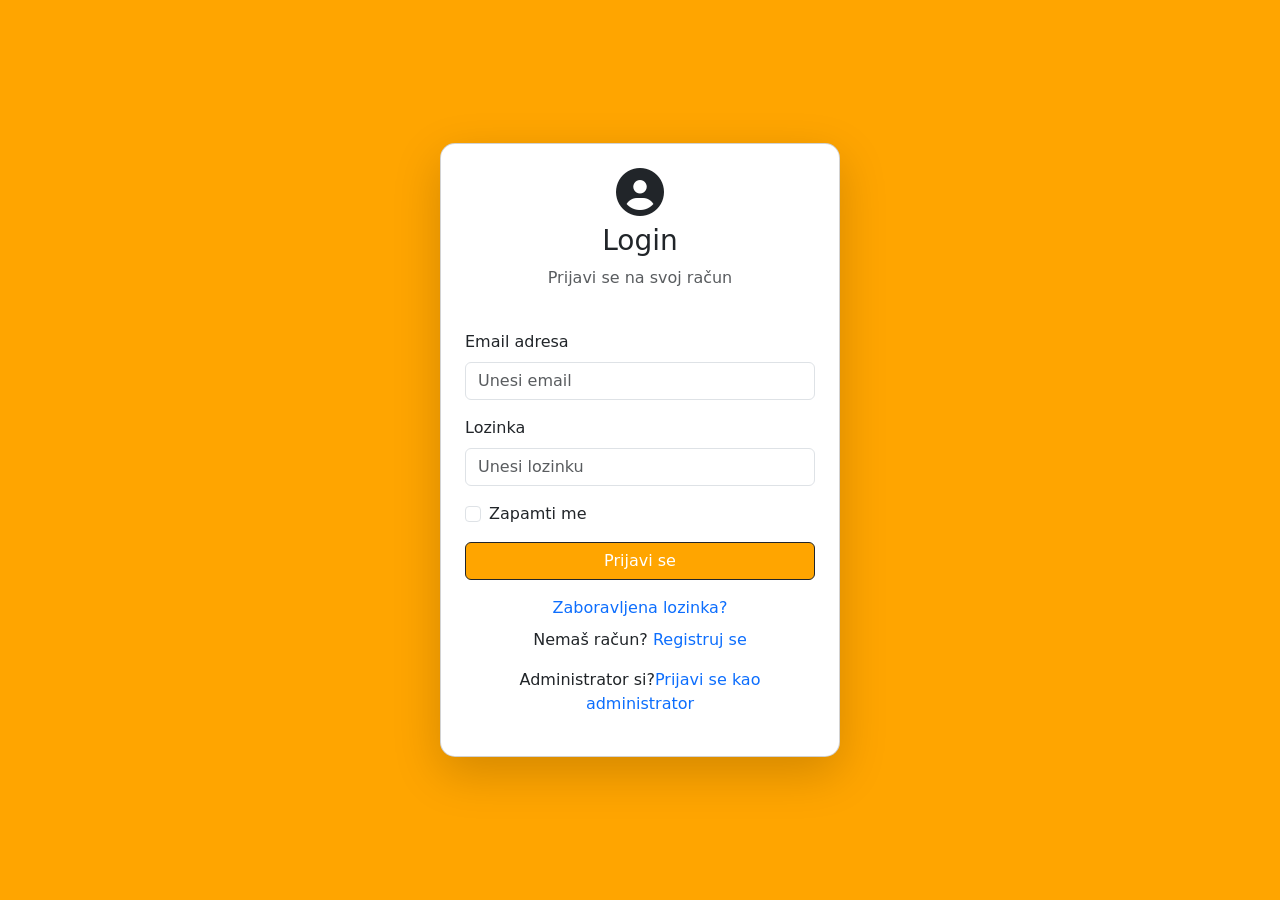
<file: login.html>
<!DOCTYPE html>
<html lang="hr">

<head>
    <meta charset="UTF-8">
    <meta name="viewport" content="width=device-width, initial-scale=1.0">
    <title>Nikola Ujić-Prijava</title>

    <!-- Bootstrap -->
    <link href="https://cdn.jsdelivr.net/npm/bootstrap@5.3.3/dist/css/bootstrap.min.css" rel="stylesheet">

    <!-- Ikonice -->
    <link rel="stylesheet" href="https://cdnjs.cloudflare.com/ajax/libs/font-awesome/6.5.0/css/all.min.css">
</head>

<body style="background: linear-gradient(135deg, orange, orange);">

    <div class="container d-flex justify-content-center align-items-center vh-100">
        <div class="card p-4 shadow-lg" style="width: 100%; max-width: 400px; border-radius: 15px;">

            <div class="text-center mb-4">
                <i class="fa fa-user-circle fa-3x mb-2"></i>
                <h3>Login</h3>
                <p class="text-muted">Prijavi se na svoj račun</p>
            </div>

            <form onsubmit="event.preventDefault(); loginUser();"> <!-- Email -->
                <div class="mb-3">
                    <label class="form-label">Email adresa</label>
                    <input type="email" id="email" class="form-control" placeholder="Unesi email" required>
                </div>

                <!-- Password -->
                <div class="mb-3">
                    <label class="form-label">Lozinka</label>
                    <input type="password" id="password" class="form-control" placeholder="Unesi lozinku" required>
                </div>

                <!-- Remember me -->
                <div class="mb-3 form-check">
                    <input type="checkbox" class="form-check-input" id="remember">
                    <label class="form-check-label" for="remember">Zapamti me</label>
                </div>

                <!-- Button -->
                <div class="d-grid">
                    <button type="button" class="btn btn-dark" style="background-color: orange;"
                        onclick="loginUser()">Prijavi se</button>
                </div>

                <!-- Links -->
                <div class="text-center mt-3">
                    <a href="#" class="text-decoration-none">Zaboravljena lozinka?</a>
                </div>

                <div class="text-center mt-2">
                    <p>Nemaš račun? <a href="register.html" class="text-decoration-none">Registruj se</a></p>
                    <p>Administrator si?<a href="adminlogin.html" class="text-decoration-none">Prijavi se kao
                            administrator</a></p>
                </div>
            </form>

        </div>
    </div>
    <script>
        function loginUser() {
            const email = document.getElementById("email").value;
            const password = document.getElementById("password").value;

            let users = JSON.parse(localStorage.getItem("users")) || [];

            const user = users.find(
                user => user.email === email && user.password === password
            );

            if (user) {
                localStorage.setItem("loggedInUser", email);
                alert("Uspješan login!");
                window.location.href = "index.html";
            } else {
                alert("Pogrešan email ili lozinka!");
            }
        }
    </script>
</body>

</html>
</file>
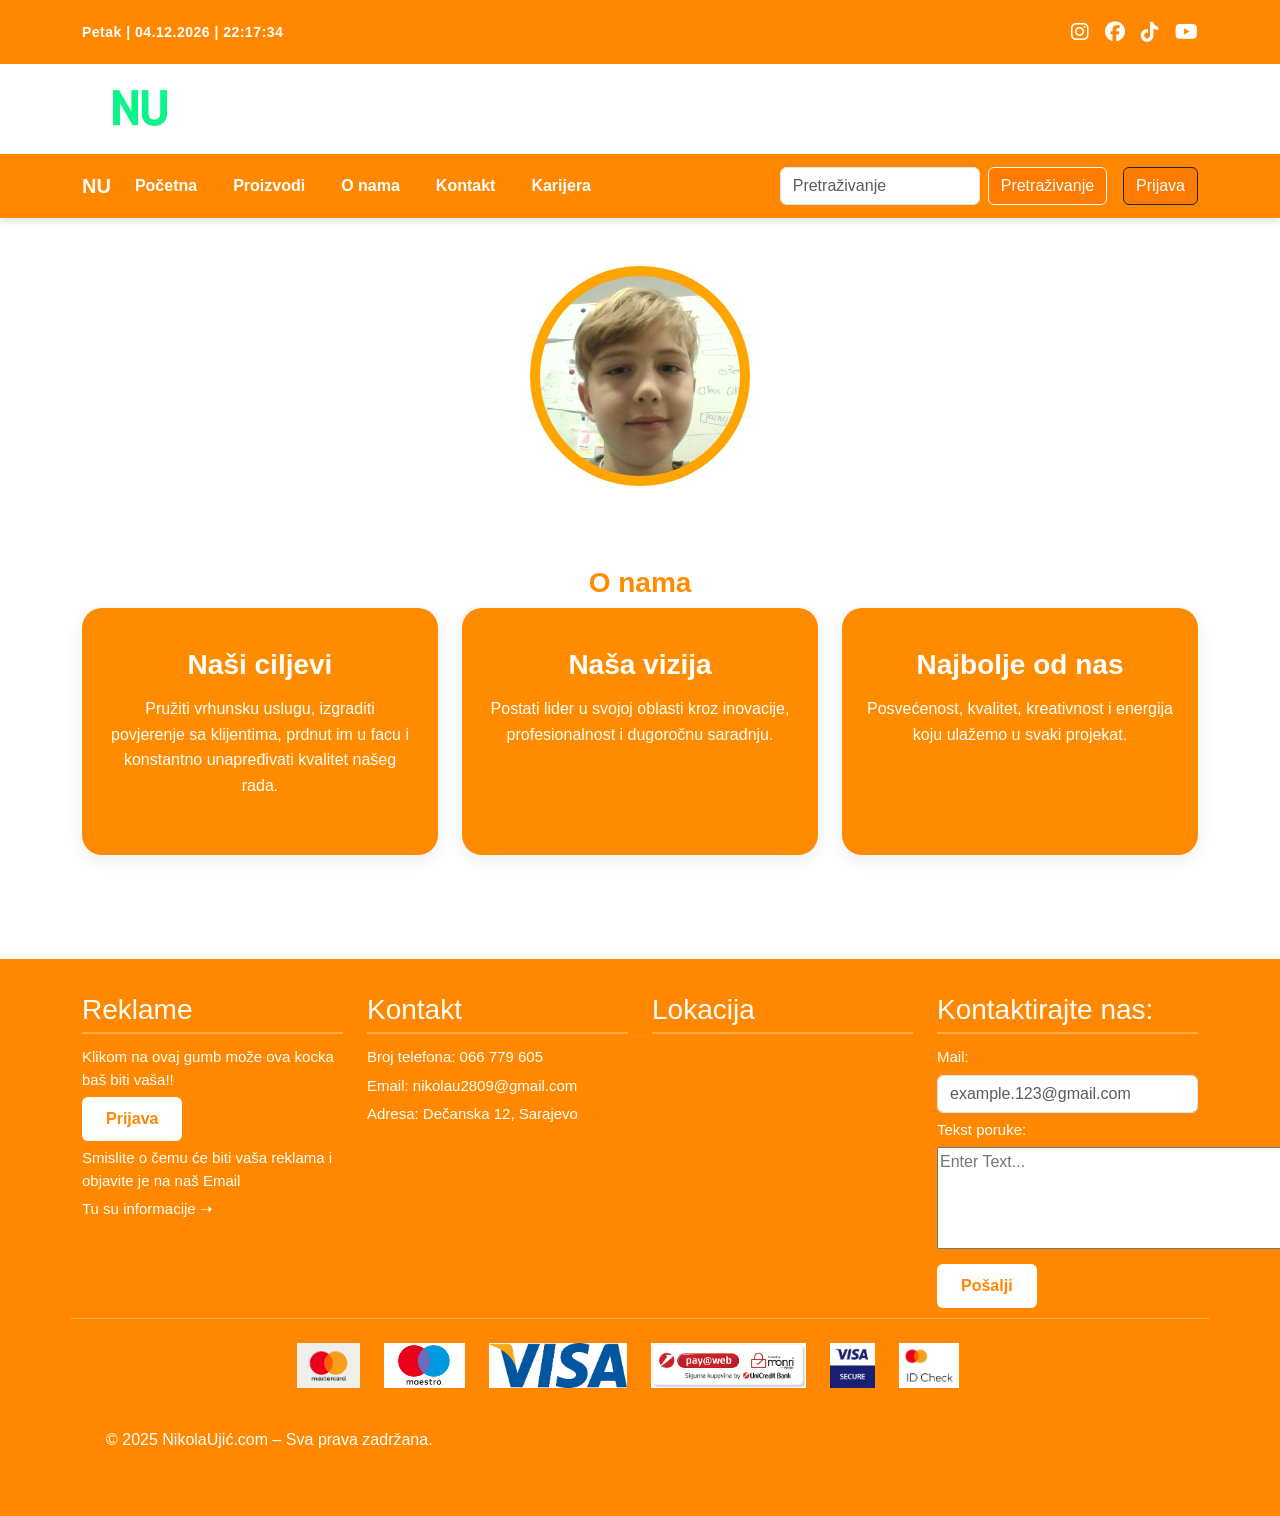
<file: onama.html>
<!DOCTYPE html>
<html lang="hr">

<head>
    <meta charset="UTF-8">
    <meta name="viewport" content="width=device-width, initial-scale=1.0">
    <title>Nikola Ujić-O nama</title>

    <!-- Bootstrap 5 -->
    <link href="https://cdn.jsdelivr.net/npm/bootstrap@5.3.3/dist/css/bootstrap.min.css" rel="stylesheet">
    <script src="https://cdn.jsdelivr.net/npm/bootstrap@5.3.3/dist/js/bootstrap.bundle.min.js"></script>

    <!-- CSS -->
    <link rel="stylesheet" href="style.css">
    <link rel="stylesheet" href="https://cdnjs.cloudflare.com/ajax/libs/font-awesome/6.5.0/css/all.min.css">

</head>

<body>

    <nav class="navbar navbar-expand-lg navbar-light w-100" style="background: #222;">
        <div class="container">

            <!-- DATUM I VRIJEME -->
            <div class="text-white small fw-semibold" id="clock"></div>

            <button class="navbar-toggler" type="button" data-bs-toggle="collapse" data-bs-target="#navbarIcons"
                aria-controls="navbarIcons" aria-expanded="false" aria-label="Toggle navigation">
                <span class="navbar-toggler-icon"></span>
            </button>

            <div class="collapse navbar-collapse justify-content-end" id="navbarIcons">
                <div class="d-flex gap-3 social-icons">
                    <a href="#"><i class="fab fa-instagram fa-lg"></i></a>
                    <a href="#"><i class="fab fa-facebook fa-lg"></i></a>
                    <a href="#"><i class="fab fa-tiktok fa-lg"></i></a>
                    <a href="#"><i class="fab fa-youtube fa-lg"></i></a>
                </div>
            </div>
        </div>
    </nav>

    <!-- HEADER -->
    <header class="header-top">
        <div class="logo-box">
            <img src="NU.png" class="header-logo" alt="Logo NU">
        </div>

        <!-- NAVBAR -->
        <nav class="navbar navbar-expand-lg navbar-light w-100">
            <div class="container">
                <a class="navbar-brand" href="#">NU</a>

                <button class="navbar-toggler" type="button" data-bs-toggle="collapse"
                    data-bs-target="#navbarSupportedContent">
                    <span class="navbar-toggler-icon"></span>
                </button>

                <div class="collapse navbar-collapse" id="navbarSupportedContent">

                    <!-- LIJEVO -->
                    <ul class="navbar-nav me-auto">
                        <li class="nav-item"><a class="nav-link" href="index.html">Početna</a></li>
                        <li class="nav-item"><a class="nav-link" href="proizvodi.html">Proizvodi</a></li>
                        <li class="nav-item"><a class="nav-link" href="onama.html">O nama</a></li>
                        <li class="nav-item"><a class="nav-link" href="contact.html">Kontakt</a></li>
                        <li class="nav-item"><a class="nav-link" href="karijera.html">Karijera</a></li>
                    </ul>

                    <!-- DESNO -->
                    <div class="d-flex align-items-center gap-2">

                        <!-- Search -->
                        <input type="text" id="searchInput" class="form-control" placeholder="Pretraživanje"
                            style="width: 200px;">
                        <button id="searchBtn" class="btn btn-light">Pretraživanje</button>

                        <!-- USER INFO -->
                        <span id="userInfo" class="text-white fw-bold"></span>

                        <!-- LOGOUT -->
                        <button id="logoutBtn" class="btn btn-danger d-none">Logout</button>

                        <!-- LOGIN -->
                        <a href="login.html" id="loginBtn" class="btn btn-dark">Prijava</a>

                    </div>

                </div>
            </div>
        </nav>
    </header>
    <br>
    <br>

    <!--CONTENT-->
    <div class="profilna-flex">
        <div class="profilna-wrapper justify-content-center">
            <img src="profilna.jpg" alt="Profilna" class="profilna">
        </div>
    </div>
    <section class="info-section">
        <div class="container">
            <div class="row text-center">
                <h3 class="onama">O nama</h3>
                <div class="col-md-4 mb-4">
                    <div class="info-box">
                        <h3 class="onamatxt">Naši ciljevi</h3>
                        <p class="onamatxt">
                            Pružiti vrhunsku uslugu, izgraditi povjerenje sa klijentima, prdnut im u facu
                            i konstantno unapređivati kvalitet našeg rada.
                        </p>
                    </div>
                </div>

                <div class="col-md-4 mb-4">
                    <div class="info-box">
                        <h3 class="onamatxt">Naša vizija</h3>
                        <p class="onamatxt">
                            Postati lider u svojoj oblasti kroz inovacije,
                            profesionalnost i dugoročnu saradnju.
                        </p>
                    </div>
                </div>

                <div class="col-md-4 mb-4">
                    <div class="info-box">
                        <h3 class="onamatxt">Najbolje od nas</h3>
                        <p class="onamatxt">
                            Posvećenost, kvalitet, kreativnost i energija
                            koju ulažemo u svaki projekat.
                        </p>
                    </div>
                </div>

            </div>
        </div>
    </section>

    <!-- FOOTER -->
    <div class="footer bg-light py-4">
        <div class="container">
            <div class="row">
                <div class="col-sm-3">
                    <h3>Reklame</h3>
                    <p>Klikom na ovaj gumb može ova kocka baš biti vaša!!</p>
                    <button type="button" class="btn btn-success">Prijava</button>
                    <p>Smislite o čemu će biti vaša reklama i objavite je na naš Email</p>
                    <p>Tu su informacije ➝ </p>
                </div>

                <div class="col-sm-3">
                    <h3>Kontakt</h3>
                    <p>Broj telefona: 066 779 605</p>
                    <p>Email: nikolau2809@gmail.com</p>
                    <p>Adresa: Dečanska 12, Sarajevo</p>
                </div>

                <div class="col-sm-3">
                    <h3>Lokacija</h3>
                    <iframe
                        src="https://www.google.com/maps/embed?pb=!1m18!1m12!1m3!1d9474.047860752364!2d18.354050118249237!3d43.81616568196758!2m3!1f0!2f0!3f0!3m2!1i1024!2i768!4f13.1!3m3!1m2!1s0x4758c952060bd1b5%3A0x43de98f58d63e66f!2sEdukativni%20centar%20Big%20Ben!5e1!3m2!1shr!2sba!4v1760120072102!5m2!1shr!2sba"
                        width="250" height="250" style="border:0;" allowfullscreen="" loading="lazy"
                        referrerpolicy="no-referrer-when-downgrade"></iframe>
                </div>

                <div class="col-sm-3">
                    <h3>Kontaktirajte nas:</h3>
                    <p>Mail:</p>
                    <input class="form-control me-2" type="Email" placeholder="example.123@gmail.com"
                        aria-label="Email">
                    <p>Tekst poruke:</p>
                    <textarea id="textmessage" name="textmessages" rows="4" cols="36"
                        placeholder="Enter Text..."></textarea>
                    <button type="button" class="btn btn-success mt-2">Pošalji</button>
                </div>
            </div>
            <div class="container-slike my-4">
                <div class="d-flex justify-content-center align-items-center gap-4 flex-wrap">
                    <img src="[data-uri]"
                        class="pay-icon" alt="mastercard">
                    <img src="[data-uri]"
                        class="pay-icon" alt="maestro">
                    <img src="[data-uri]"
                        class="pay-icon" alt="visa">
                    <img src="[data-uri]"
                        class="pay-icon" alt="payweb">
                    <img src="[data-uri]"
                        class="pay-icon" alt="visasecure">
                    <img src="[data-uri]"
                        class="pay-icon" alt="idcheck">
                    <div class="social-icons d-inline-flex gap-2">
                    </div>
                </div>

                <div class="container my-4">
                    <!-- Red sa tekstom i društvenim mrežama -->
                    <div class="container py-3">
                        <div class="d-flex justify-content-between align-items-center flex-wrap">

                            <!-- Lijevo: Sva prava zadržana -->
                            <div class="text-muted-small">
                                © 2025 NikolaUjić.com – Sva prava zadržana.
                            </div>

                        </div>
                    </div>
                </div>
            </div>
        </div>
    </div>

    <script>
        function updateClock() {
            const now = new Date();

            const days = ["Nedjelja", "Ponedjeljak", "Utorak", "Srijeda", "Četvrtak", "Petak", "Subota"];
            const day = days[now.getDay()];

            let d = now.getDate().toString().padStart(2, '0');
            let m = (now.getMonth() + 1).toString().padStart(2, '0');
            let y = now.getFullYear();

            let h = now.getHours().toString().padStart(2, '0');
            let min = now.getMinutes().toString().padStart(2, '0');
            let s = now.getSeconds().toString().padStart(2, '0');

            document.getElementById("clock").innerHTML =
                `${day} | ${d}.${m}.${y} | ${h}:${min}:${s}`;
        }

        setInterval(updateClock, 1000);
        updateClock();

        const loggedEmail = localStorage.getItem("loggedInUser");

        const userInfo = document.getElementById("userInfo");
        const logoutBtn = document.getElementById("logoutBtn");
        const loginBtn = document.getElementById("loginBtn");

        let users = JSON.parse(localStorage.getItem("users")) || [];

        if (loggedEmail) {
            // nađi korisnika
            const user = users.find(u => u.email === loggedEmail);

            // prikaži ime (ako postoji)
            userInfo.textContent = user ? user.name : loggedEmail;

            logoutBtn.classList.remove("d-none");
            loginBtn.classList.add("d-none");
        } else {
            userInfo.textContent = "";
            logoutBtn.classList.add("d-none");
            loginBtn.classList.remove("d-none");
        }

        // logout
        logoutBtn.addEventListener("click", function () {
            localStorage.removeItem("loggedInUser");

            // odmah update UI bez refresha
            userInfo.textContent = "";
            logoutBtn.classList.add("d-none");
            loginBtn.classList.remove("d-none");

            // opcionalno redirect
            window.location.href = "index.html";
        });

    </script>

</body>

</html>
</file>
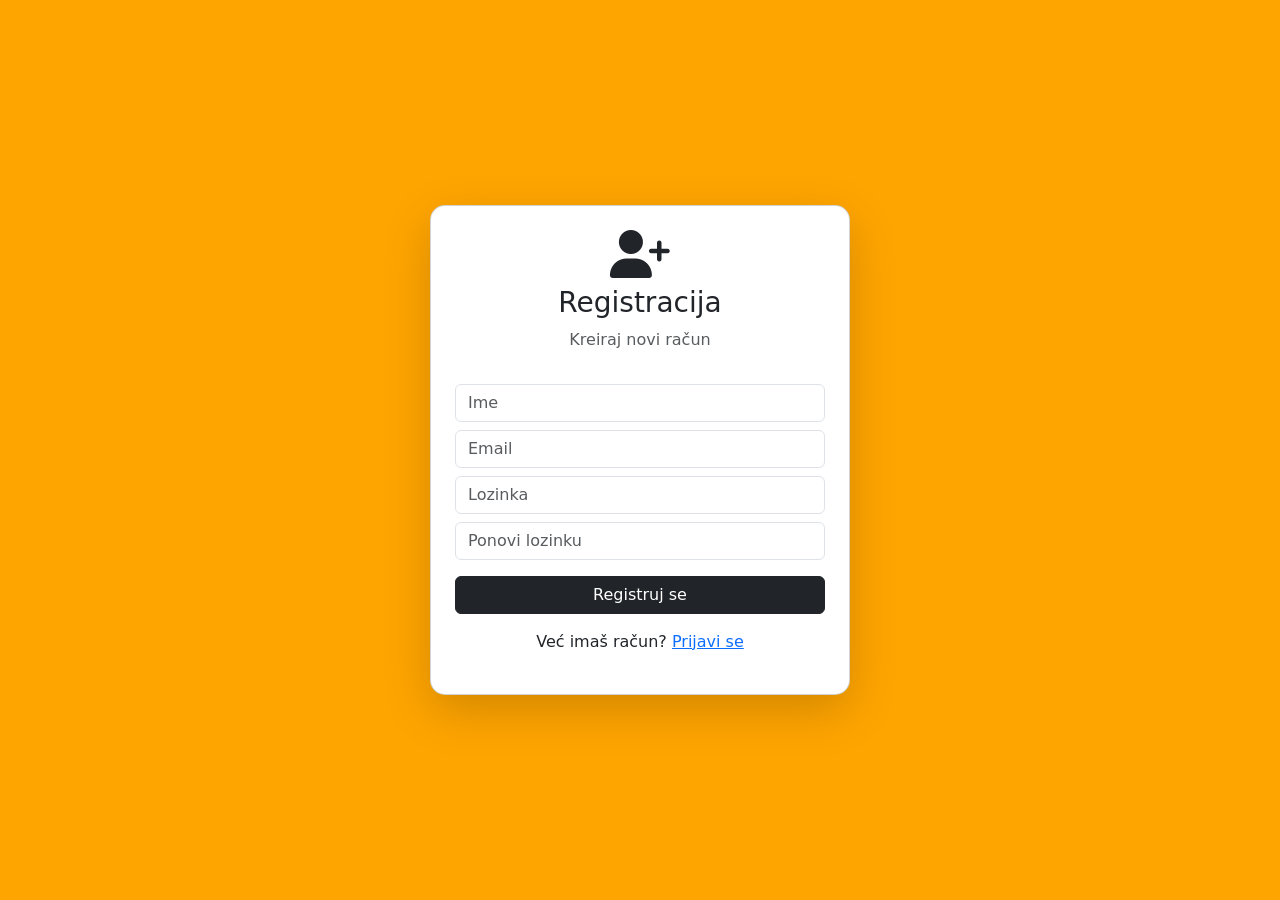
<file: register.html>
<!DOCTYPE html>
<html lang="hr">

<head>
    <meta charset="UTF-8">
    <meta name="viewport" content="width=device-width, initial-scale=1.0">
    <title>Nikola Ujić-Registracija</title>

    <!-- Bootstrap -->
    <link href="https://cdn.jsdelivr.net/npm/bootstrap@5.3.3/dist/css/bootstrap.min.css" rel="stylesheet">

    <!-- Ikonice -->
    <link rel="stylesheet" href="https://cdnjs.cloudflare.com/ajax/libs/font-awesome/6.5.0/css/all.min.css">
</head>

<body style="background: linear-gradient(135deg, orange, orange);">

    <div class="container d-flex justify-content-center align-items-center vh-100">
        <div class="card p-4 shadow-lg" style="width: 100%; max-width: 420px; border-radius: 15px;">

            <div class="text-center mb-3">
                <i class="fa fa-user-plus fa-3x mb-2"></i>
                <h3>Registracija</h3>
                <p class="text-muted">Kreiraj novi račun</p>
            </div>

            <form id="registerForm">

                <!-- Ime -->
                <div class="mb-2">
                    <input type="text" id="name" class="form-control" placeholder="Ime">
                    <small class="text-danger" id="nameError"></small>
                </div>

                <!-- Email -->
                <div class="mb-2">
                    <input type="email" id="email" class="form-control" placeholder="Email">
                    <small class="text-danger" id="emailError"></small>
                </div>

                <!-- Password -->
                <div class="mb-2">
                    <input type="password" id="password" class="form-control" placeholder="Lozinka">
                    <small class="text-danger" id="passwordError"></small>
                </div>

                <!-- Confirm Password -->
                <div class="mb-2">
                    <input type="password" id="confirmPassword" class="form-control" placeholder="Ponovi lozinku">
                    <small class="text-danger" id="confirmError"></small>
                </div>

                <!-- Button -->
                <div class="d-grid mt-3">
                    <button type="submit" class="btn btn-dark">Registruj se</button>
                </div>

                <!-- Link -->
                <div class="text-center mt-3">
                    <p>Već imaš račun? <a href="login.html">Prijavi se</a></p>
                </div>

            </form>

        </div>
    </div>

    <!-- JS -->
    <script>
        document.getElementById("registerForm").addEventListener("submit", function (e) {
            e.preventDefault();

            let name = document.getElementById("name").value.trim();
            let email = document.getElementById("email").value.trim();
            let password = document.getElementById("password").value.trim();
            let confirm = document.getElementById("confirmPassword").value.trim();

            let valid = true;

            // reset
            document.getElementById("nameError").innerText = "";
            document.getElementById("emailError").innerText = "";
            document.getElementById("passwordError").innerText = "";
            document.getElementById("confirmError").innerText = "";

            // validacija
            if (name === "") {
                document.getElementById("nameError").innerText = "Unesi ime!";
                valid = false;
            }

            if (email === "" || !email.includes("@")) {
                document.getElementById("emailError").innerText = "Email nije validan!";
                valid = false;
            }

            if (password.length < 6) {
                document.getElementById("passwordError").innerText = "Min 6 karaktera!";
                valid = false;
            }

            if (password !== confirm) {
                document.getElementById("confirmError").innerText = "Lozinke se ne poklapaju!";
                valid = false;
            }

            if (valid) {
                // spremi korisnika (fake baza)
                let user = {
                    name: name,
                    email: email,
                    password: password
                };

                if (valid) {
                    let users = JSON.parse(localStorage.getItem("users")) || [];

                    const postoji = users.find(u => u.email === email);
                    if (postoji) {
                        document.getElementById("emailError").innerText = "Korisnik već postoji!";
                        return;
                    }

                    users.push({
                        name: name,
                        email: email,
                        password: password
                    });

                    localStorage.setItem("users", JSON.stringify(users));

                }
                alert("Uspješna registracija! ✅");
                window.location.href = "index.html";
            }
        });


    </script>

</body>

</html>
</file>
<file: style.css>
/* =============================== */
/* OSNOVNI STILOVI STRANICE */
/* =============================== */

html,
body {
    height: 100%;
    margin: 0;
}

body {
    display: flex;
    flex-direction: column;
    min-height: 100vh;
    font-family: "Poppins", sans-serif;
}

.content {
    flex: 1;
}

/* =============================== */
/* HEADER */
/* =============================== */

.header-container {
    border: 2px solid black;
    padding: 10px;
}

header img {
    width: 100px !important;
    height: auto !important;
    position: absolute;
    right: 20%;
    z-index: 10;
}

/* =============================== */
/* NAVBAR */
/* =============================== */

.navbar {
    background-color: #ff8800 !important;
    box-shadow: 0 4px 6px rgba(0, 0, 0, 0.1);
}

.navbar .navbar-brand,
.navbar .nav-link {
    color: white !important;
    font-weight: 600;
}

/* Hover efekti isključeni */
.navbar .nav-link:hover,
.navbar .btn-outline-success:hover,
.footer .btn-success:hover,
.btn-success:hover,
.btn-primary:hover,
.btn-cok:hover {
    background-color: inherit !important;
    color: inherit !important;
    transform: none !important;
    text-decoration: none !important;
    border-color: inherit !important;
}

/* Dugmad u navbaru */
.navbar .btn-outline-success {
    color: #fff;
    border-color: #fff;
}

/* =============================== */
/* FOOTER */
/* =============================== */

.footer {
    background-color: #ff8800 !important;
    /* 🔸 Narandžasta pozadina vraćena */
    color: #fff;
    padding: 40px 20px;
    border-top: 0px solid #000;
    margin-top: auto;
}

footer {
    padding-top: 80px;
}

.footer h3 {
    color: #fff;
    border-bottom: 2px solid rgba(255, 255, 255, 0.3);
    padding-bottom: 6px;
    margin-bottom: 12px;
}

.footer p {
    margin: 6px 0;
    font-size: 15px;
}

.footer .row {
    padding: 10px 0;
    border-bottom: 1px solid rgba(255, 255, 255, 0.3);
}

.footer .row:last-child {
    border-bottom: none;
}

/* DUGME "PRIJAVA" */
.footer .btn-success {
    background-color: #fff;
    color: #ff8800;
    border: none;
    font-weight: 600;
    padding: 10px 24px;
    transition: none !important;
}

/* =============================== */
/* RESPONSIVE */
/* =============================== */

.footer iframe {
    width: 100%;
    height: 250px;
}

@media (min-width:50px) { 
header img {
    left: 130px;
    width: 70px !important;
    height: 70px !important;
}
}

.bg-orange {
    background-color: #ff7a00;
}

/* Cijeli header */
.header-top {
    position: relative;
    background-color: #ffffff;
    padding-top: 90px;
}

/* Logo skroz gore, iznad trake */

.logo-box {
    position: absolute;
    top: 0px;
    left: 0%;
    transform: translateX(-50%);
    background-color: #ffffff;
    padding: 10px 25px;
    border-radius: 5px;
    z-index: 10;
}


   
/* Navigacija ispod loga */
.navbar {
    padding: 12px 0;
}

.nav-link {
    color: white !important;
    font-weight: 600;
    margin-right: 20px;
}

/* ========== OVE ISPOD NE DIRAMO ========== */
.btn {
    background-color: #ff7a00;
    color: #fff;
}


/* =============================== */
/* FOOTER DO KRAJA REDA */
/* =============================== */

.footer {
    background-color: #ff8800 !important;
    /* osigurava narandžastu pozadinu */
    width: 100vw;
    /* cijela širina ekrana */
    margin-left: calc(-1 * (100vw - 100%)/2);
    /* poravnava sa ivicama */
}

.card-text-cijena-dole {
    color: #ff7a00;
    text-decoration: line-through;
}

.card-text-cijena {
    color: #ff8800;
}

.banner-dole {
    color: red;
}

.bg-black {
    background-color: #0b0b0b !important;
}

.site-footer {
    border-top: 1px solid rgba(255, 255, 255, 0.04);
    padding-bottom: 28px;
}

/* Payment logos */
.payment-logos .pay-logo {
    height: 32px;
    object-fit: contain;
    filter: none;
    opacity: 0.95;
    background: transparent;
    padding: 2px 6px;
    border-radius: 6px;
}

/* make logos slightly larger on desktop */
@media (min-width: 768px) {
    .payment-logos .pay-logo {
        height: 36px;
    }
}

/* Social buttons (dark circular) */
.social-btn {
    display: inline-flex;
    width: 42px;
    height: 42px;
    align-items: center;
    justify-content: center;
    border-radius: 50%;
    background: rgba(255, 255, 255, 0.04);
    color: #fff;
    text-decoration: none;
    transition: transform .12s ease, background .12s ease;
    box-shadow: 0 2px 6px rgba(0, 0, 0, 0.5);
}

.social-btn i {
    font-size: 15px;
}

.social-btn:hover {
    transform: translateY(-3px);
    background: rgba(255, 255, 255, 0.08);
}

/* small text style */
.copyright {
    font-size: 0.9rem;
    color: rgba(255, 255, 255, 0.88);
}

.copyright a {
    color: #4ea6ff;
}

/* link color for brand */

/* Responsive stacking tweaks */
@media (max-width: 575.98px) {

    .social-btn {
        width: 38px;
        height: 38px;
    }
}

.pay-icon {
    height: 45px;
    object-fit: contain;

}

/* društvene mreže – male okrugle ikonice */
.social-img {
    width: 45px;
    height: 45px;
    border-radius: 50%;
    object-fit: cover;
    box-shadow: 0 3px 12px rgb(255, 255, 255, 0.2);
}

.icons-wrapper {
    position: absolute;
    left: 50%;
    transform: translateX(-50%);
    display: flex;
    gap: 12px;
}

.text-muted-small {
    color: white;
}

.social-icons a {
    color: white;
    /* početna boja */
    transition: 0.3s;
    /* glatka animacija */
}

.social-icons a:hover {
    color: black;
    /* boja kada pređe miš */
}

.contact-float {
    background-color: #ff8c00;
    color: #fff;

    padding: 25px;
    border-radius: 18px;
    /* jače zakrivljenje */

    margin: 40px 0;
    /* BIJELI PROSTOR OKO */

    box-shadow:
        0 12px 25px rgba(0, 0, 0, 0.2),
        0 4px 10px rgba(0, 0, 0, 0.15);

    position: relative;
}

/* tekst */
.contact-float h5 {
    font-weight: 700;
    margin-bottom: 12px;
}

.contact-float ul {
    padding-left: 18px;
    margin: 0;
}

.contact-float ul li {
    margin-bottom: 8px;
}


.contact-float {
    border: 1px solid rgba(255, 255, 255, 0.25);
}

.contact-float {
    background-color: #ff8c00;
    color: #fff;

    padding: 25px;
    border-radius: 18px;

    margin: 40px 25px;
    /* GORE-DOLE | LIJEVO-DESNO */

    box-shadow:
        0 12px 25px rgba(0, 0, 0, 0.2),
        0 4px 10px rgba(0, 0, 0, 0.15);

    transition: 0.3s ease;
}

.newsletter-wrapper {
    padding: 80px 20px;
    /* BIJELI PROSTOR OKO */
    background-color: #ff8c00;
    /* ako je sekcija narandžasta */
}

.newsletter-box {
    max-width: 900px;
    margin: auto;

    background-color: #fff7e6;
    text-align: center;

    padding: 50px 40px;
    border-radius: 28px;
    /* JAKO ZAKRIVLJENO */

    box-shadow:
        0 20px 40px rgba(0, 0, 0, 0.18);

    transition: 0.3s ease;

    max-width: 1200px;
    /* SKORO DO KRAJA */
    width: 100%;

    padding: 25px 40px;
    /* TANJA – duplo manja visina */
    border-radius: 26px;
    /* i dalje zakrivljena */

    background-color: #fff7e6;
    text-align: center;

    box-shadow: 0 16px 35px rgba(0, 0, 0, 0.18);
}


.newsletter-box:hover {
    transform: translateY(-6px);
}

/* tekst */
.newsletter-box h2 {
    font-weight: 800;
    margin-bottom: 8px;
}

.newsletter-box p {
    margin-bottom: 30px;
    color: #555;
}

/* inputi */
.newsletter-inputs {
    display: flex;
    gap: 20px;
    justify-content: center;
    flex-wrap: wrap;
}

.newsletter-inputs input {
    width: 280px;
    padding: 12px 14px;
    /* TANJI */
    border-radius: 12px;
}

/* dugme */
.newsletter-box button {
    margin-top: 30px;
    padding: 14px 40px;

    border: none;
    border-radius: 14px;

    background-color: #ffa500;
    color: #fff;
    font-weight: 700;

    cursor: pointer;
}

.newsletter-box button:hover {
    background-color: #ff8c00;
}

.newsletter-wrapper {
    padding: 50px 20px;
    background-color: #ff8c00;
}

.newsletter-box {
    max-width: 1300px;
    margin: auto;

    background-color: #fff7e6;
    border-radius: 26px;

    padding: 25px 40px;

    box-shadow: 0 16px 35px rgba(0, 0, 0, 0.18);
}

/* SPLIT */
.split-box {
    display: flex;
    align-items: center;
    gap: 40px;
}

/* LIJEVO */
.box-left {
    flex: 1;
}

.box-left h3 {
    font-weight: 800;
    margin-bottom: 6px;
}

.box-left p {
    margin-bottom: 15px;
    color: #555;
}


/* DESNO */
.box-right {
    flex: 1;
    font-size: 14px;
    line-height: 1.7;
}

.box-right h4 {
    font-weight: 700;
    margin-bottom: 10px;
}

.box-right p {
    margin: 4px 0;
}

@media (max-width: 768px) {
    .split-box {
        flex-direction: column;
        text-align: center;
    }

    .newsletter-inputs {
        justify-content: center;
    }
}

.kontakt-sekcija {
    position: relative;
    /* ili samo ukloni position */
}

.profilna {
    width: 220px;
    height: 220px;
    padding: 10px;
    border-radius: 50%;
    background: orange;
    box-sizing: border-box;
    position: relative;
    left: 50%;
    transform: translateX(-50%);
}

.profilna img {
    width: 100%;
    height: 100%;
    border-radius: 50%;
}

.profile-flex {
    display: flex;
    flex-direction: column;
    /* slika gore, tekst dole */
    align-items: center;
    /* centrira sve horizontalno */
    gap: 10px;
    /* razmak između slike i teksta */
}

#clock {
    color: white;
    letter-spacing: 0.5px;
    display: flex;
    align-items: center;
    height: 40px;
}

.info-section {
    padding: 80px 0;
    background: #ffffff;
}

.info-box {
    background-color: #ff8c00;
    padding: 40px 25px;
    border-radius: 20px;
    transition: 0.3s ease;
    box-shadow: 0 5px 20px rgba(0, 0, 0, 0.08);
    height: 100%;
}

.info-box h3 {
    font-weight: bold;
    margin-bottom: 15px;
}

.info-box p {
    font-size: 16px;
    line-height: 1.6;
}

.info-box:hover {
    transform: translateY(-10px);
    box-shadow: 0 15px 35px rgba(0, 0, 0, 0.15);
}

.onamatxt {
    color: white;
}

.onama {
    font-weight: bold;
    color: #ff8c00;
}
</file>
